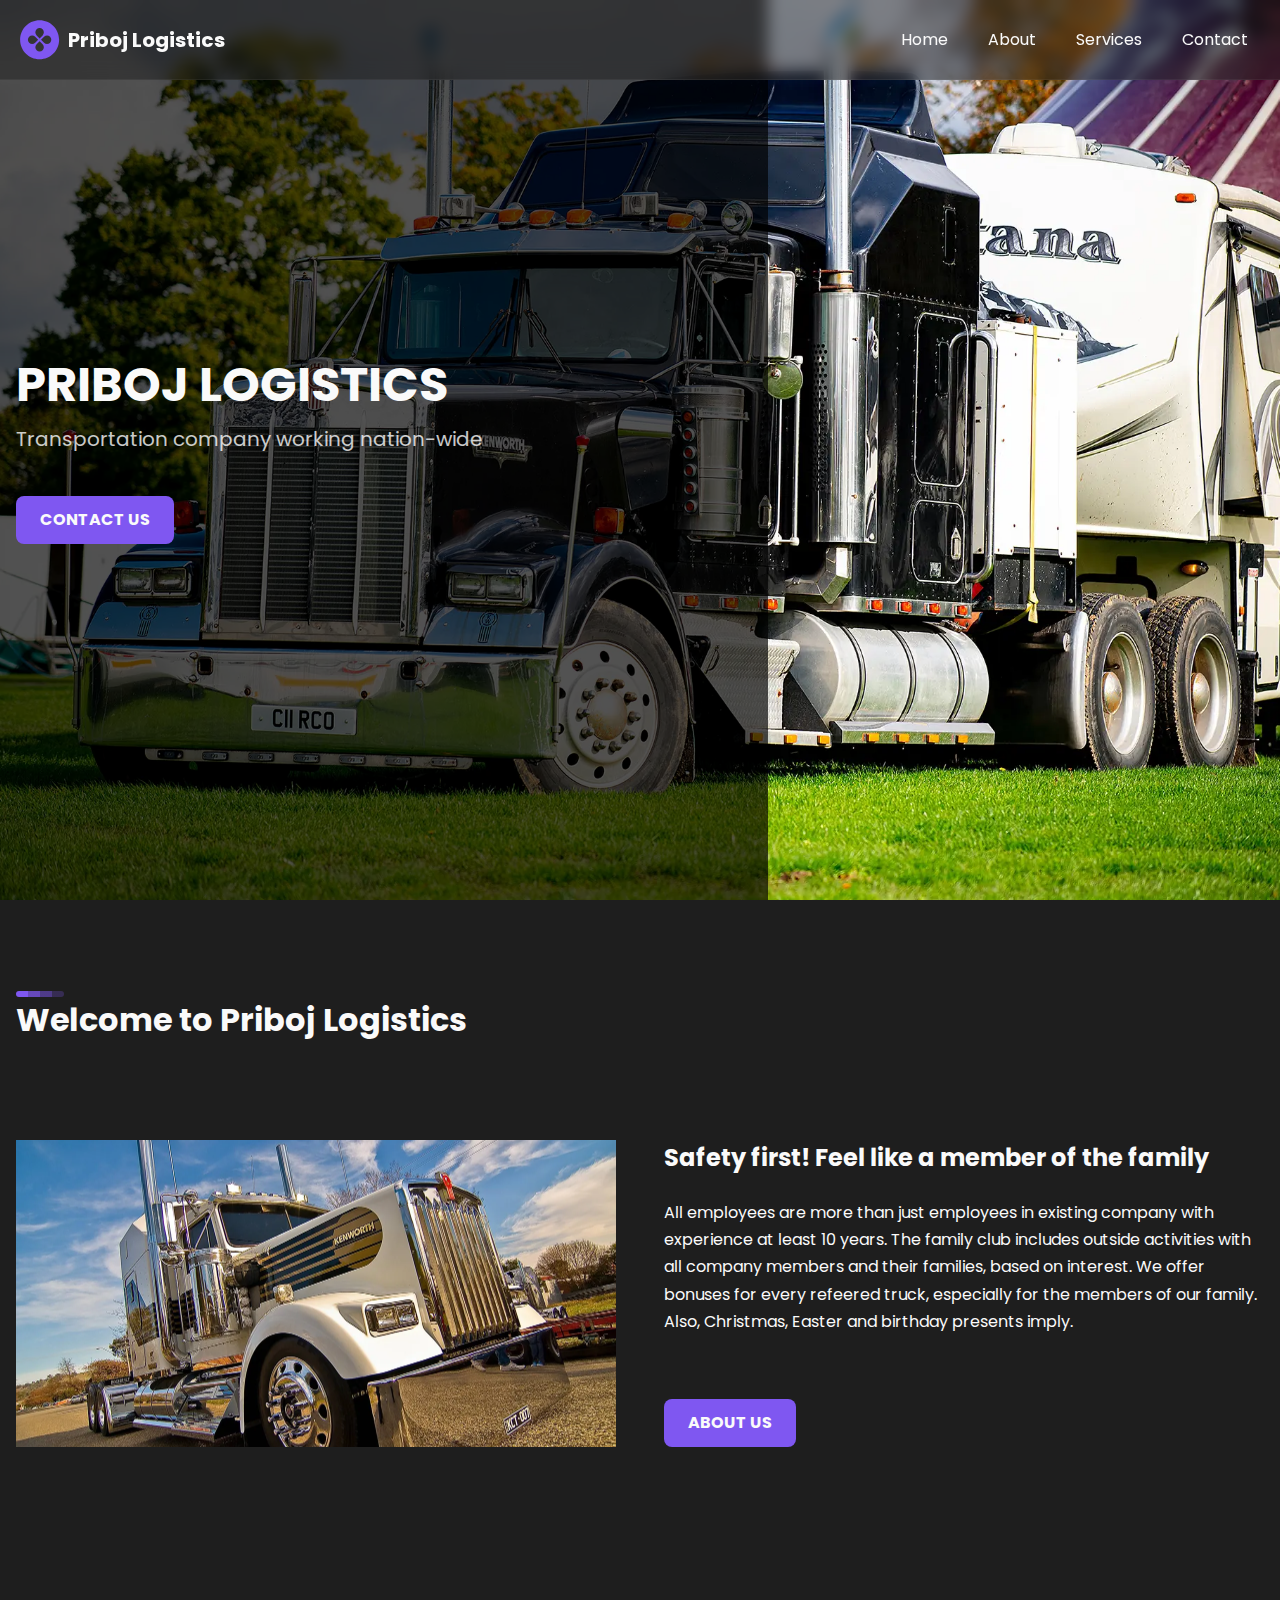
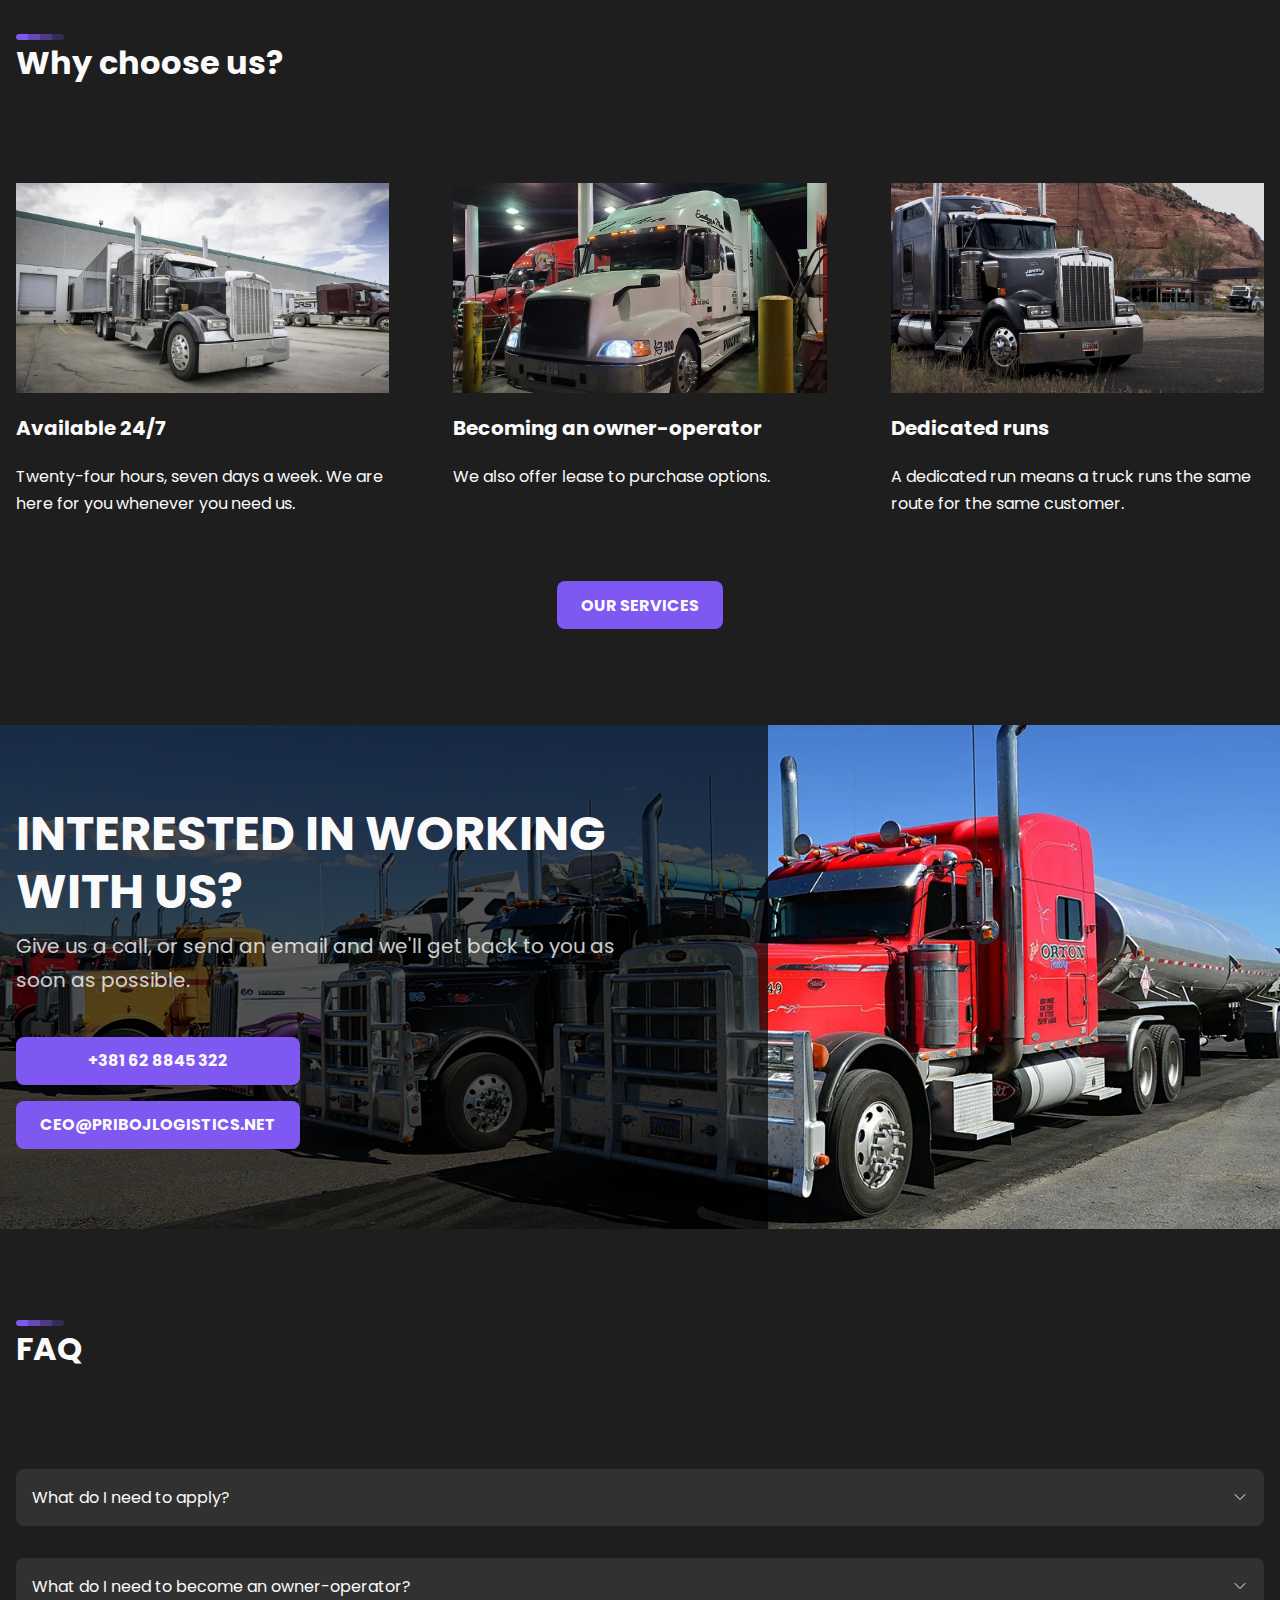
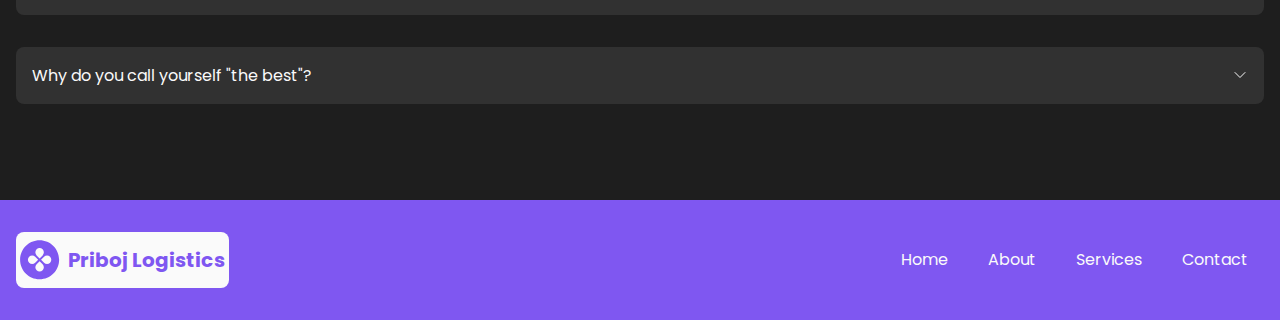
<file: index.html>
<!DOCTYPE html>
<html lang="en">
  <head>
    <meta charset="utf-8" />
    <link rel="icon" type="image/svg+xml" href="/img/favicon.svg" sizes="any" />
    <meta name="viewport" content="width=device-width" />
    <meta name="description" content="Home desc" />
    <title>Priboj Logistics</title>
    <script src="/scripts/global.js" defer></script>
    <script src="/scripts/faq.js" defer></script>
    <link rel="stylesheet" href="/css/global.css" />
    <link rel="stylesheet" href="/css/about.css" />
  </head>
  <body>
    <main>
      <header class="desktop-navbar">
        <div class="desktop-navbar__container">
          <div class="desktop-navbar__logo">
            <a href="/">
              <img src="/img/PribojLogistics.svg" alt="Logo" />
              <span>Priboj Logistics</span>
            </a>
          </div>
          <nav class="desktop-navbar__nav">
            <ul class="desktop-navbar__nav-list">
              <li><a href="/">Home</a></li>
              <li><a href="/about.html">About</a></li>
              <li><a href="/services.html">Services</a></li>
              <li><a href="/contact.html">Contact</a></li>
            </ul>
          </nav>
          <button class="nav-burger" id="nav-burger">
            <div></div>

            <span class="sr-only">Toggle menu</span>
          </button>
          <nav class="mobile-navbar" id="mobile-navbar">
            <ul class="mobile-navbar__nav-list">
              <li><a href="/">Home</a></li>
              <li><a href="/about.html">About</a></li>
              <li><a href="/services.html">Services</a></li>
              <li><a href="/contact.html">Contact</a></li>
            </ul>
          </nav>
        </div>
      </header>

      <section class="hero full-height">
        <div class="hero__text-wrapper">
          <div class="hero__text-content">
            <h1>PRIBOJ LOGISTICS</h1>
            <p style="margin-bottom: 2rem">
              Transportation company working nation-wide
            </p>
            <a href="/contact.html" class="btn btn-primary"> CONTACT US </a>
          </div>
        </div>
        <div class="hero__image">
          <img src="/img/webp/home/homeHero.webp" alt="" />
        </div>
      </section>

      <section class="section">
        <div class="section__container">
          <h1 class="section__heading">Welcome to Priboj Logistics</h1>

          <div class="two-col-container">
            <div
              class="two-col-container__col two-col-container__image-container"
            >
              <img src="/img/webp/home/welcome.webp" alt="White truck" />
            </div>
            <div class="two-col-container__col">
              <h2>Safety first! Feel like a member of the family</h2>
              <p>
                All employees are more than just employees in existing company
                with experience at least 10 years. The family club includes
                outside activities with all company members and their families,
                based on interest. We offer bonuses for every refeered truck,
                especially for the members of our family. Also, Christmas,
                Easter and birthday presents imply.
              </p>

              <div class="two-col-container__col__btn-container">
                <a href="/about.html" class="btn btn-primary"> ABOUT US </a>
              </div>
            </div>
          </div>
        </div>
      </section>

      <section class="section">
        <div class="section__container">
          <h1 class="section__heading">Why choose us?</h1>

          <div class="services-grid">
            <div class="grid-item">
              <div class="grid-item__image-container">
                <img
                  loading="lazy"
                  src="/img/webp/services/10.webp"
                  alt="Available 24/7"
                  class="grid-item__image"
                />
              </div>
              <span class="grid-item__title">Available 24/7</span>
              <p class="grid-item__description">
                Twenty-four hours, seven days a week. We are here for you
                whenever you need us.
              </p>
            </div>

            <div class="grid-item">
              <div class="grid-item__image-container">
                <img
                  loading="lazy"
                  src="/img/webp/services/11.webp"
                  alt="Becoming an owner-operator"
                  class="grid-item__image"
                />
              </div>
              <span class="grid-item__title">Becoming an owner-operator</span>
              <p class="grid-item__description">
                We also offer lease to purchase options.
              </p>
            </div>

            <div class="grid-item">
              <div class="grid-item__image-container">
                <img
                  loading="lazy"
                  src="/img/webp/services/1.webp"
                  alt="Dedicated runs"
                  class="grid-item__image"
                />
              </div>
              <span class="grid-item__title">Dedicated runs</span>
              <p class="grid-item__description">
                A dedicated run means a truck runs the same route for the same
                customer.
              </p>
            </div>
          </div>

          <div class="btn-container">
            <a href="/services.html" class="btn btn-primary"> OUR SERVICES </a>
          </div>
        </div>
      </section>

      <section class="cta-section">
        <div class="cta-section__text-wrapper">
          <div class="cta-section__text-content">
            <h1>INTERESTED IN WORKING WITH US?</h1>
            <p style="margin-bottom: 2rem">
              Give us a call, or send an email and we'll get back to you as soon
              as possible.
            </p>
            <div class="cta-section__btn-container">
              <a href="tel:+381628845322" class="btn btn-primary">
                +381 62 8845 322
              </a>

              <a href="mailto:ceo@pribojlogistics.net" class="btn btn-primary">
                ceo@pribojlogistics.net
              </a>
            </div>
          </div>
        </div>
        <div class="cta-section__image">
          <img loading="lazy" src="/img/webp/home/secondaryHero.webp" />
        </div>
      </section>

      <section class="section">
        <div class="section__container">
          <h1 class="section__heading">FAQ</h1>
          <div class="question-group" data-open="false">
            <button class="question-group__question">
              What do I need to apply?
              <svg
                xmlns="http://www.w3.org/2000/svg"
                fill="none"
                viewBox="0 0 24 24"
                stroke-width="1.5"
                stroke="currentColor"
                height="1em"
                width="1em"
              >
                <path
                  stroke-linecap="round"
                  stroke-linejoin="round"
                  d="M19.5 8.25l-7.5 7.5-7.5-7.5"
                ></path>
              </svg>
            </button>
            <div class="question-group__answer">
              <div>
                <p>
                  DMV driving record no older than 1 day, social number and
                  driver&#39;s licence number.
                </p>
              </div>
            </div>
          </div>
          <div class="question-group" data-open="false">
            <button class="question-group__question">
              What do I need to become an owner-operator?
              <svg
                xmlns="http://www.w3.org/2000/svg"
                fill="none"
                viewBox="0 0 24 24"
                stroke-width="1.5"
                stroke="currentColor"
                height="1em"
                width="1em"
              >
                <path
                  stroke-linecap="round"
                  stroke-linejoin="round"
                  d="M19.5 8.25l-7.5 7.5-7.5-7.5"
                ></path>
              </svg>
            </button>
            <div class="question-group__answer">
              <div>
                <p>No banks, we got our own fleet for finance, just a CDL.</p>
              </div>
            </div>
          </div>
          <div class="question-group" data-open="false">
            <button class="question-group__question">
              Why do you call yourself &quot;the best&quot;?
              <svg
                xmlns="http://www.w3.org/2000/svg"
                fill="none"
                viewBox="0 0 24 24"
                stroke-width="1.5"
                stroke="currentColor"
                height="1em"
                width="1em"
              >
                <path
                  stroke-linecap="round"
                  stroke-linejoin="round"
                  d="M19.5 8.25l-7.5 7.5-7.5-7.5"
                ></path>
              </svg>
            </button>
            <div class="question-group__answer">
              <div>
                <p>
                  We are a small company that treats everybody like family.
                  Truckshows trucks more than welcome. Try to be unusual
                  old-buddy styles. Always be good commercial and the good
                  referee for the company wherever on the road.
                </p>
              </div>
            </div>
          </div>
        </div>
      </section>
      <footer class="footer">
        <div class="footer__container">
          <div class="footer__logo">
            <a href="/">
              <img src="/img/PribojLogistics.svg" alt="Logo" />
              <span>Priboj Logistics</span>
            </a>
          </div>
          <nav class="footer__nav">
            <ul class="footer__nav-list">
              <li><a href="/">Home</a></li>
              <li><a href="/about.html">About</a></li>
              <li><a href="/services.html">Services</a></li>
              <li><a href="/contact.html">Contact</a></li>
            </ul>
          </nav>
        </div>
      </footer>
    </main>
  </body>
</html>
</file>
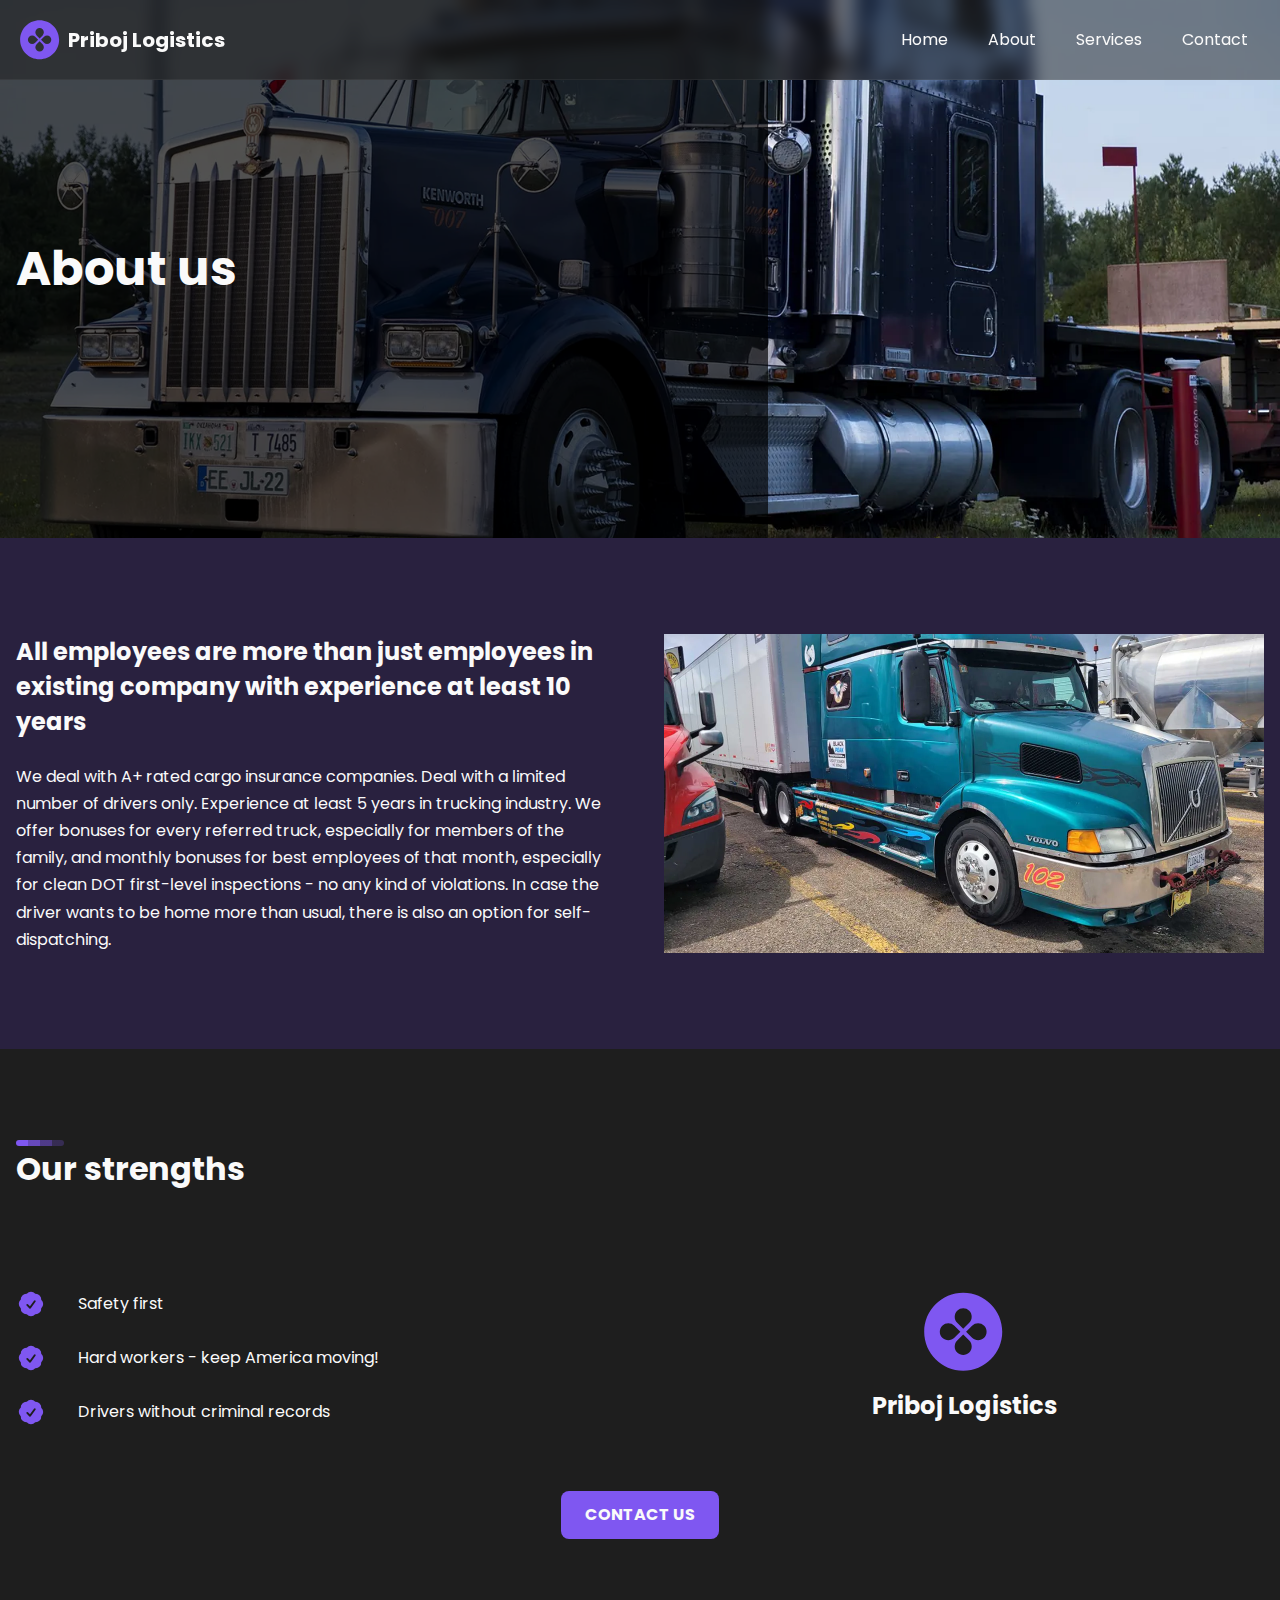
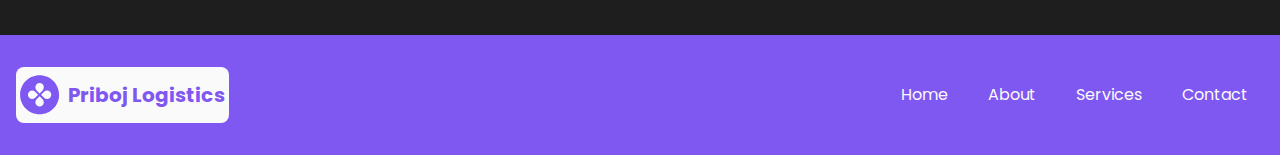
<file: about/index.html>
<!DOCTYPE html>
<html lang="en">
  <head>
    <meta charset="utf-8" />
    <link rel="icon" type="image/svg+xml" href="/img/favicon.svg" sizes="any" />
    <meta name="viewport" content="width=device-width" />
    <meta name="description" content="About us page" />
    <title>Priboj Logistics - About us</title>
    <script src="../scripts/global.js" defer></script>
    <link rel="stylesheet" href="../css/global.css" />
    <link rel="stylesheet" href="../css/about.css" />
  </head>
  <body>
    <main>
      <header class="desktop-navbar">
        <div class="desktop-navbar__container">
          <div class="desktop-navbar__logo">
            <a href="/">
              <img src="/img/PribojLogistics.svg" alt="Logo" />
              <span>Priboj Logistics</span>
            </a>
          </div>
          <nav class="desktop-navbar__nav">
            <ul class="desktop-navbar__nav-list">
              <li><a href="/">Home</a></li>
              <li><a href="/about/">About</a></li>
              <li><a href="/services/">Services</a></li>
              <li><a href="/contact/">Contact</a></li>
            </ul>
          </nav>
          <button class="nav-burger" id="nav-burger">
            <div></div>

            <span class="sr-only">Toggle menu</span>
          </button>
          <nav class="mobile-navbar" id="mobile-navbar">
            <ul class="mobile-navbar__nav-list">
              <li><a href="/">Home</a></li>
              <li><a href="/about/">About</a></li>
              <li><a href="/services/">Services</a></li>
              <li><a href="/contact/">Contact</a></li>
            </ul>
          </nav>
        </div>
      </header>

      <section class="hero">
        <div class="hero__text-wrapper">
          <div class="hero__text-content">
            <h1>About us</h1>
          </div>
        </div>
        <div class="hero__image">
          <img src="/img/webp/about/aboutHero.webp" alt="" />
        </div>
      </section>

      <div class="bg-accent-dark">
        <section class="section">
          <div class="section__container">
            <div class="two-col-container reverse">
              <div
                class="two-col-container__col two-col-container__image-container"
              >
                <img
                  loading="lazy"
                  src="/img/webp/about/aboutSubHero.webp"
                  alt="Turquoise truck"
                />
              </div>
              <div class="two-col-container__col">
                <h2>
                  All employees are more than just employees in existing company
                  with experience at least 10 years
                </h2>
                <p>
                  We deal with A+ rated cargo insurance companies. Deal with a
                  limited number of drivers only. Experience at least 5 years in
                  trucking industry. We offer bonuses for every referred truck,
                  especially for members of the family, and monthly bonuses for
                  best employees of that month, especially for clean DOT
                  first-level inspections - no any kind of violations. In case
                  the driver wants to be home more than usual, there is also an
                  option for self-dispatching.
                </p>
              </div>
            </div>
          </div>
        </section>
      </div>
      <section class="section">
        <div class="section__container">
          <h1 class="section__heading">Our strengths</h1>

          <div class="two-col-container">
            <div class="two-col-container__col">
              <div class="strength">
                <svg
                  xmlns="http://www.w3.org/2000/svg"
                  viewBox="0 0 24 24"
                  fill="currentColor"
                  height="1.5em"
                  width="1.5em"
                >
                  <path
                    fill-rule="evenodd"
                    d="M8.603 3.799A4.49 4.49 0 0112 2.25c1.357 0 2.573.6 3.397 1.549a4.49 4.49 0 013.498 1.307 4.491 4.491 0 011.307 3.497A4.49 4.49 0 0121.75 12a4.49 4.49 0 01-1.549 3.397 4.491 4.491 0 01-1.307 3.497 4.491 4.491 0 01-3.497 1.307A4.49 4.49 0 0112 21.75a4.49 4.49 0 01-3.397-1.549 4.49 4.49 0 01-3.498-1.306 4.491 4.491 0 01-1.307-3.498A4.49 4.49 0 012.25 12c0-1.357.6-2.573 1.549-3.397a4.49 4.49 0 011.307-3.497 4.49 4.49 0 013.497-1.307zm7.007 6.387a.75.75 0 10-1.22-.872l-3.236 4.53L9.53 12.22a.75.75 0 00-1.06 1.06l2.25 2.25a.75.75 0 001.14-.094l3.75-5.25z"
                    clip-rule="evenodd"
                  ></path>
                </svg>
                <span class="strength__text">Safety first</span>
              </div>
              <div class="strength">
                <svg
                  xmlns="http://www.w3.org/2000/svg"
                  viewBox="0 0 24 24"
                  fill="currentColor"
                  height="1.5em"
                  width="1.5em"
                >
                  <path
                    fill-rule="evenodd"
                    d="M8.603 3.799A4.49 4.49 0 0112 2.25c1.357 0 2.573.6 3.397 1.549a4.49 4.49 0 013.498 1.307 4.491 4.491 0 011.307 3.497A4.49 4.49 0 0121.75 12a4.49 4.49 0 01-1.549 3.397 4.491 4.491 0 01-1.307 3.497 4.491 4.491 0 01-3.497 1.307A4.49 4.49 0 0112 21.75a4.49 4.49 0 01-3.397-1.549 4.49 4.49 0 01-3.498-1.306 4.491 4.491 0 01-1.307-3.498A4.49 4.49 0 012.25 12c0-1.357.6-2.573 1.549-3.397a4.49 4.49 0 011.307-3.497 4.49 4.49 0 013.497-1.307zm7.007 6.387a.75.75 0 10-1.22-.872l-3.236 4.53L9.53 12.22a.75.75 0 00-1.06 1.06l2.25 2.25a.75.75 0 001.14-.094l3.75-5.25z"
                    clip-rule="evenodd"
                  ></path>
                </svg>
                <span class="strength__text"
                  >Hard workers - keep America moving!</span
                >
              </div>
              <div class="strength">
                <svg
                  xmlns="http://www.w3.org/2000/svg"
                  viewBox="0 0 24 24"
                  fill="currentColor"
                  height="1.5em"
                  width="1.5em"
                >
                  <path
                    fill-rule="evenodd"
                    d="M8.603 3.799A4.49 4.49 0 0112 2.25c1.357 0 2.573.6 3.397 1.549a4.49 4.49 0 013.498 1.307 4.491 4.491 0 011.307 3.497A4.49 4.49 0 0121.75 12a4.49 4.49 0 01-1.549 3.397 4.491 4.491 0 01-1.307 3.497 4.491 4.491 0 01-3.497 1.307A4.49 4.49 0 0112 21.75a4.49 4.49 0 01-3.397-1.549 4.49 4.49 0 01-3.498-1.306 4.491 4.491 0 01-1.307-3.498A4.49 4.49 0 012.25 12c0-1.357.6-2.573 1.549-3.397a4.49 4.49 0 011.307-3.497 4.49 4.49 0 013.497-1.307zm7.007 6.387a.75.75 0 10-1.22-.872l-3.236 4.53L9.53 12.22a.75.75 0 00-1.06 1.06l2.25 2.25a.75.75 0 001.14-.094l3.75-5.25z"
                    clip-rule="evenodd"
                  ></path>
                </svg>
                <span class="strength__text"
                  >Drivers without criminal records</span
                >
              </div>
            </div>
            <div class="two-col-container__col grid-center">
              <div class="two-col-container__logo">
                <img loading="lazy" src="/img/PribojLogistics.svg" alt="Logo" />
                <span>Priboj Logistics</span>
              </div>
            </div>
          </div>
          <div class="btn-container">
            <a href="/contact" class="btn btn-primary"> Contact us </a>
          </div>
        </div>
      </section>

      <footer class="footer">
        <div class="footer__container">
          <div class="footer__logo">
            <a href="/">
              <img src="/img/PribojLogistics.svg" alt="Logo" />
              <span>Priboj Logistics</span>
            </a>
          </div>
          <nav class="footer__nav">
            <ul class="footer__nav-list">
              <li><a href="/">Home</a></li>
              <li><a href="/about/">About</a></li>
              <li><a href="/services/">Services</a></li>
              <li><a href="/contact/">Contact</a></li>
            </ul>
          </nav>
        </div>
      </footer>
    </main>
  </body>
</html>
</file>
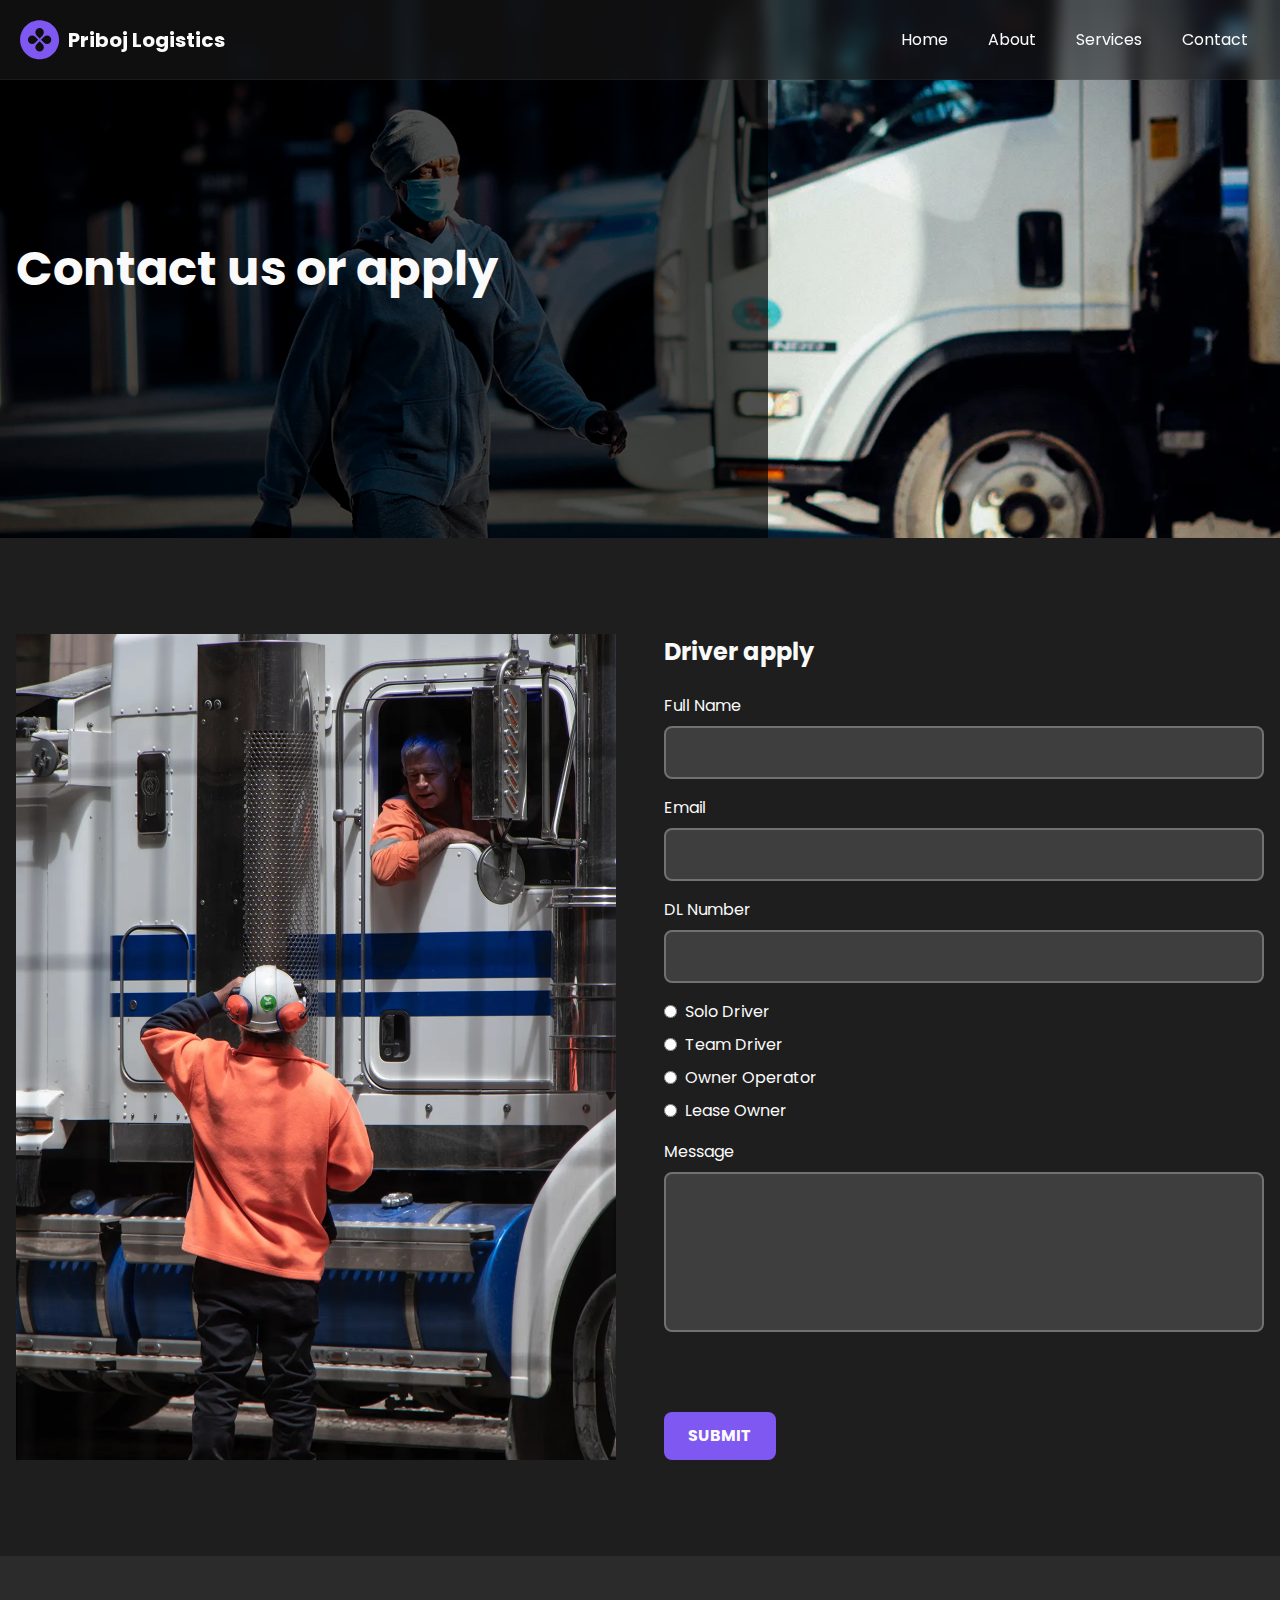
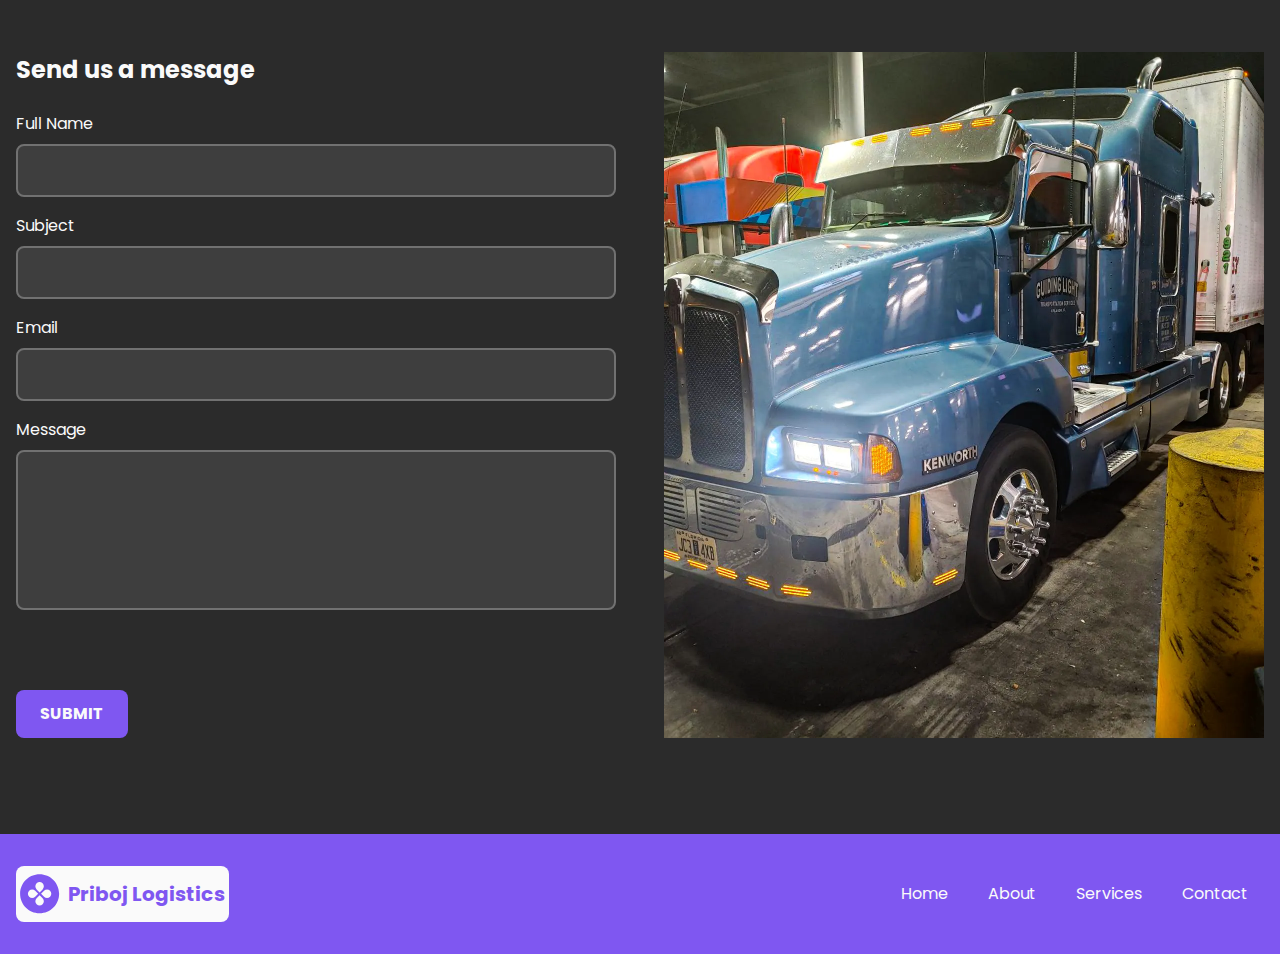
<file: contact/index.html>
<!DOCTYPE html>
<html lang="en">
  <head>
    <meta charset="utf-8" />
    <link rel="icon" type="image/svg+xml" href="/img/favicon.svg" sizes="any" />
    <meta name="viewport" content="width=device-width" />
    <meta name="description" content="Contact us" />
    <title>Priboj Logistics - Contact</title>
    <script src="../scripts/global.js" defer></script>
    <script src="../scripts/contact.js" defer></script>
    <link rel="stylesheet" href="../css/global.css" />
    <link rel="stylesheet" href="../css/contact.css" />
  </head>
  <body>
    <main>
      <header class="desktop-navbar">
        <div class="desktop-navbar__container">
          <div class="desktop-navbar__logo">
            <a href="/">
              <img src="/img/PribojLogistics.svg" alt="Logo" />
              <span>Priboj Logistics</span>
            </a>
          </div>
          <nav class="desktop-navbar__nav">
            <ul class="desktop-navbar__nav-list">
              <li><a href="/">Home</a></li>
              <li><a href="/about/">About</a></li>
              <li><a href="/services/">Services</a></li>
              <li><a href="/contact/">Contact</a></li>
            </ul>
          </nav>
          <button class="nav-burger" id="nav-burger">
            <div></div>

            <span class="sr-only">Toggle menu</span>
          </button>
          <nav class="mobile-navbar" id="mobile-navbar">
            <ul class="mobile-navbar__nav-list">
              <li><a href="/">Home</a></li>
              <li><a href="/about/">About</a></li>
              <li><a href="/services/">Services</a></li>
              <li><a href="/contact/">Contact</a></li>
            </ul>
          </nav>
        </div>
      </header>

      <section class="hero">
        <div class="hero__text-wrapper">
          <div class="hero__text-content">
            <h1>Contact us or apply</h1>
          </div>
        </div>
        <div class="hero__image">
          <img src="/img/webp/contact/contactHero.webp" alt="" />
        </div>
      </section>

      <div class="">
        <section class="section">
          <div class="section__container">
            <div class="two-col-container">
              <div
                class="two-col-container__col two-col-container__image-container"
              >
                <img
                  loading="lazy"
                  src="/img/webp/contact/contact1.webp"
                  alt="Worker in front of a truck"
                />
              </div>
              <div class="two-col-container__col">
                <h2>Driver apply</h2>
                <form class="form" id="driverApply">
                  <label class="input-group">
                    <span class="input-group__label">Full Name</span>
                    <input type="text" name="fullName" />
                  </label>
                  <label class="input-group">
                    <span class="input-group__label">Email</span>
                    <input type="email" name="email" />
                  </label>
                  <label class="input-group">
                    <span class="input-group__label">DL Number</span>
                    <input type="number" name="dlNumber" />
                  </label>
                  <div class="radio-group-container">
                    <label class="input-group input-group--radio">
                      <input type="radio" name="driver" value="solo" />
                      <span class="input-group__label">Solo Driver</span>
                    </label>
                    <label class="input-group input-group--radio">
                      <input type="radio" name="driver" value="team-driver" />
                      <span class="input-group__label">Team Driver</span>
                    </label>
                    <label class="input-group input-group--radio">
                      <input
                        type="radio"
                        name="driver"
                        value="owner-operator"
                      />
                      <span class="input-group__label">Owner Operator</span>
                    </label>
                    <label class="input-group input-group--radio">
                      <input type="radio" name="driver" value="lease-owner" />
                      <span class="input-group__label">Lease Owner</span>
                    </label>
                  </div>
                  <label class="input-group">
                    <span class="input-group__label">Message</span>
                    <textarea name="message"></textarea>
                  </label>

                  <div class="two-col-container__col__btn-container">
                    <button class="btn btn-primary" type="submit">
                      Submit
                    </button>
                  </div>
                </form>
              </div>
            </div>
          </div>
        </section>

        <div class="bg-lighter">
          <section class="section">
            <div class="section__container">
              <div class="two-col-container reverse">
                <div
                  class="two-col-container__col two-col-container__image-container"
                >
                  <img
                    loading="lazy"
                    src="/img/webp/contact/contact2.webp"
                    alt="Blue truck"
                  />
                </div>
                <div class="two-col-container__col">
                  <h2>Send us a message</h2>
                  <form class="form" id="driverApply">
                    <label class="input-group">
                      <span class="input-group__label">Full Name</span>
                      <input type="text" name="fullName" />
                    </label>
                    <label class="input-group">
                      <span class="input-group__label">Subject</span>
                      <input type="text" name="subject" />
                    </label>
                    <label class="input-group">
                      <span class="input-group__label">Email</span>
                      <input type="email" name="email" />
                    </label>

                    <label class="input-group">
                      <span class="input-group__label">Message</span>
                      <textarea name="message"></textarea>
                    </label>

                    <div class="two-col-container__col__btn-container">
                      <button class="btn btn-primary" type="submit">
                        Submit
                      </button>
                    </div>
                  </form>
                </div>
              </div>
            </div>
          </section>
        </div>
      </div>
      <footer class="footer">
        <div class="footer__container">
          <div class="footer__logo">
            <a href="/">
              <img src="/img/PribojLogistics.svg" alt="Logo" />
              <span>Priboj Logistics</span>
            </a>
          </div>
          <nav class="footer__nav">
            <ul class="footer__nav-list">
              <li><a href="/">Home</a></li>
              <li><a href="/about/">About</a></li>
              <li><a href="/services/">Services</a></li>
              <li><a href="/contact/">Contact</a></li>
            </ul>
          </nav>
        </div>
      </footer>
    </main>
  </body>
</html>
</file>
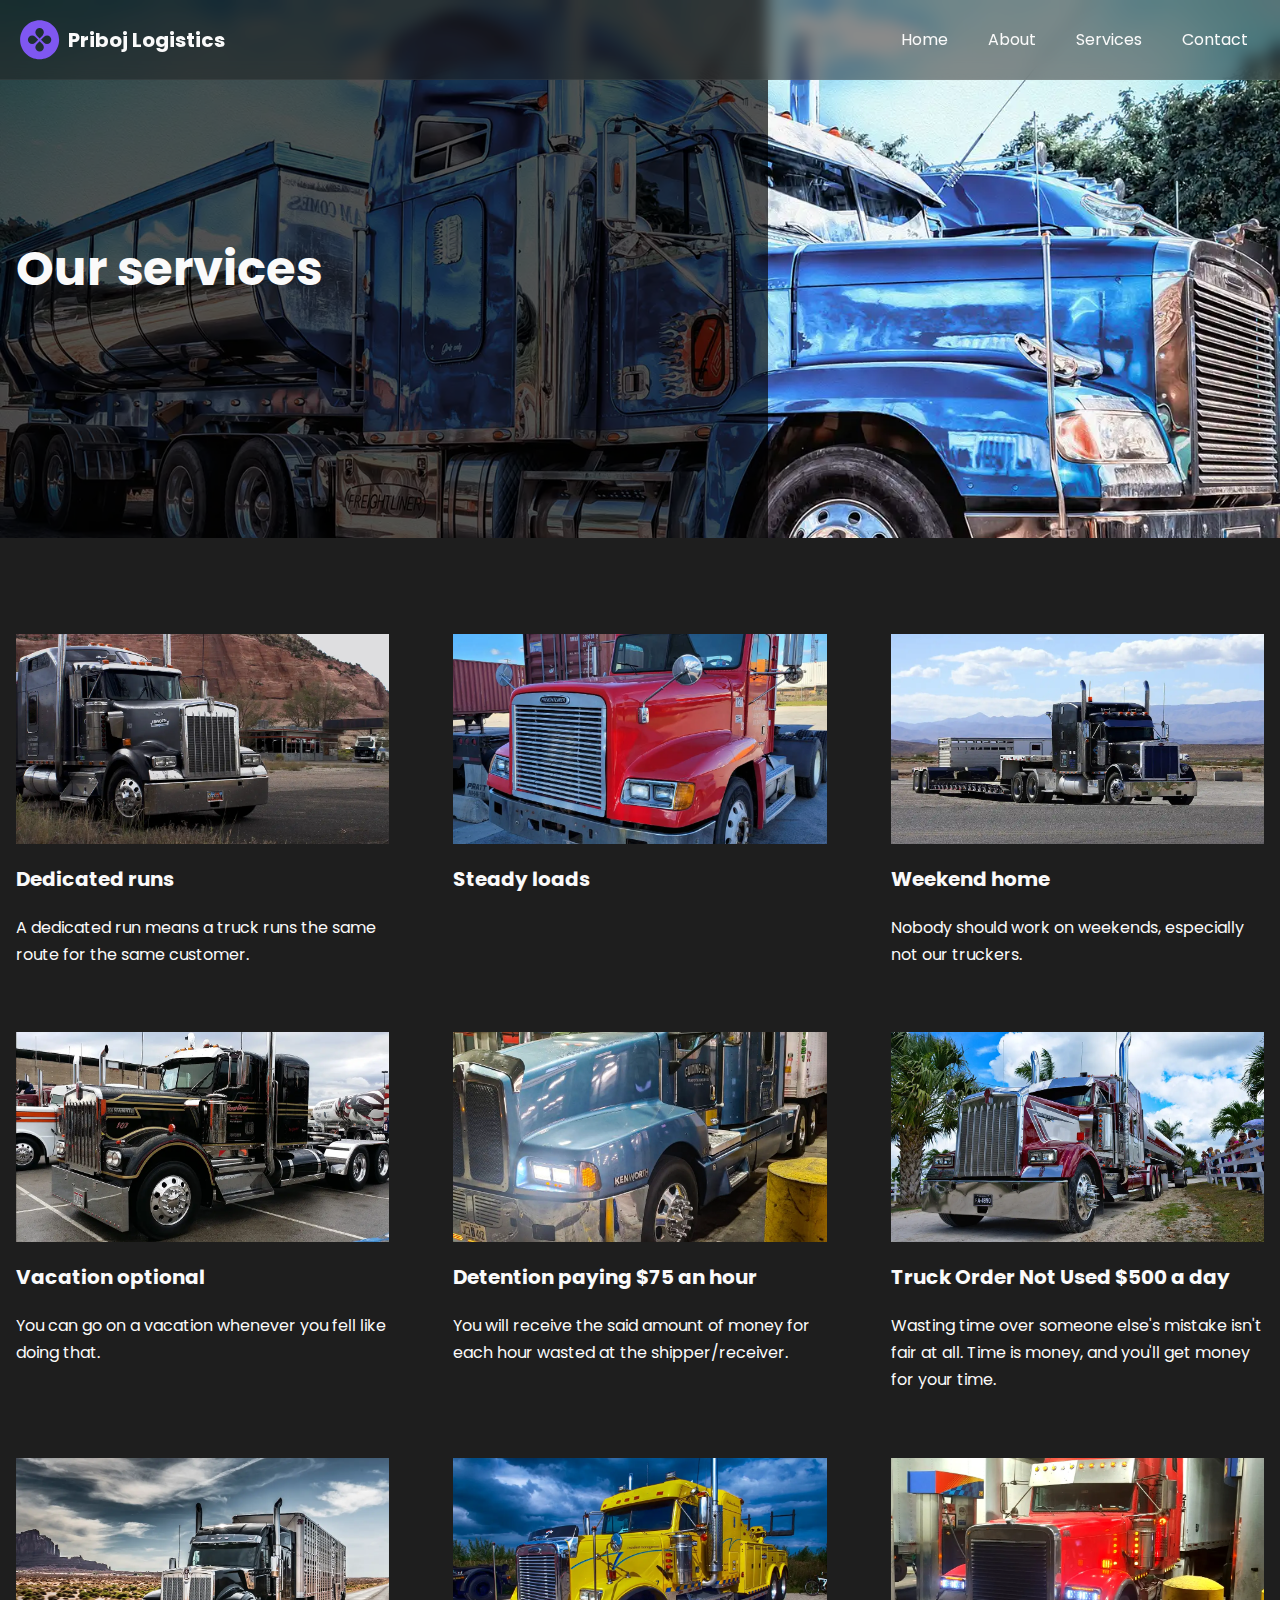
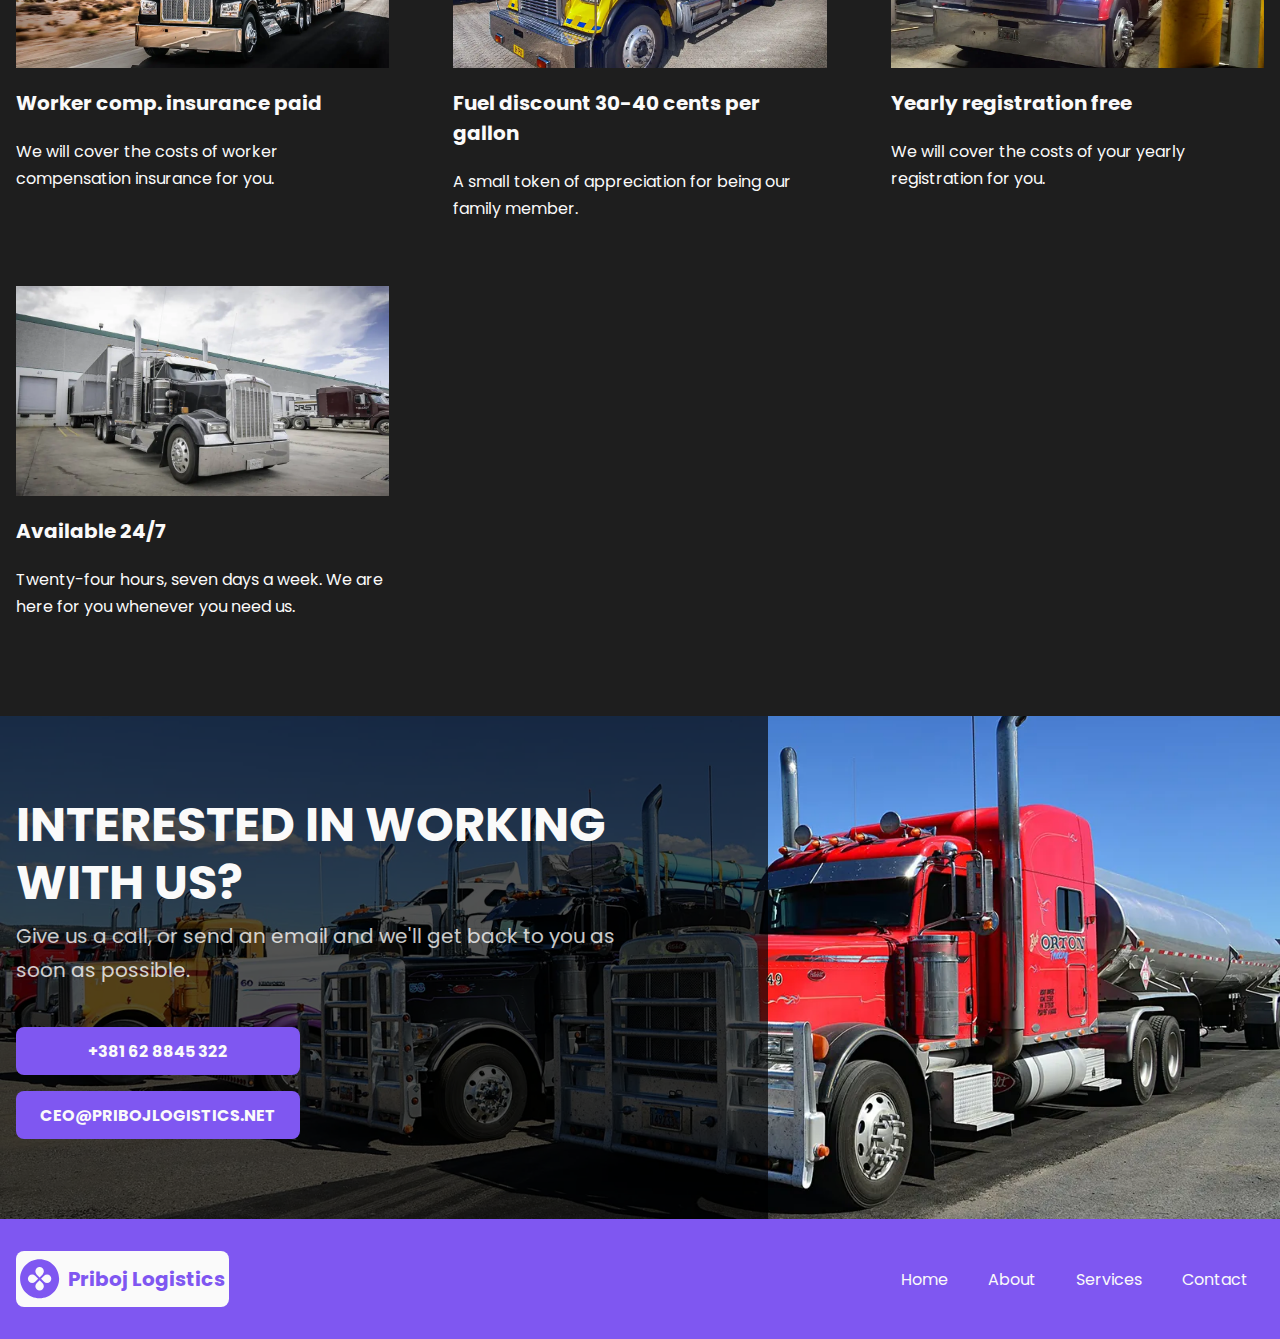
<file: services/index.html>
<!DOCTYPE html>
<html lang="en">
  <head>
    <meta charset="utf-8" />
    <link rel="icon" type="image/svg+xml" href="/img/favicon.svg" sizes="any" />
    <meta name="viewport" content="width=device-width" />
    <meta name="description" content="Services we provide to our customers" />
    <title>Priboj Logistics - Services</title>
    <script src="../scripts/global.js" defer></script>
    <link rel="stylesheet" href="../css/global.css" />
  </head>
  <body>
    <main>
      <header class="desktop-navbar">
        <div class="desktop-navbar__container">
          <div class="desktop-navbar__logo">
            <a href="/">
              <img src="/img/PribojLogistics.svg" alt="Logo" />
              <span>Priboj Logistics</span>
            </a>
          </div>
          <nav class="desktop-navbar__nav">
            <ul class="desktop-navbar__nav-list">
              <li><a href="/">Home</a></li>
              <li><a href="/about/">About</a></li>
              <li><a href="/services/">Services</a></li>
              <li><a href="/contact/">Contact</a></li>
            </ul>
          </nav>
          <button class="nav-burger" id="nav-burger">
            <div></div>

            <span class="sr-only">Toggle menu</span>
          </button>
          <nav class="mobile-navbar" id="mobile-navbar">
            <ul class="mobile-navbar__nav-list">
              <li><a href="/">Home</a></li>
              <li><a href="/about/">About</a></li>
              <li><a href="/services/">Services</a></li>
              <li><a href="/contact/">Contact</a></li>
            </ul>
          </nav>
        </div>
      </header>

      <section class="hero">
        <div class="hero__text-wrapper">
          <div class="hero__text-content">
            <h1>Our services</h1>
          </div>
        </div>
        <div class="hero__image">
          <img src="/img/webp/services/servicesHero.webp" alt="" />
        </div>
      </section>

      <section class="section">
        <div class="section__container">
          <div class="services-grid">
            <div class="grid-item">
              <div class="grid-item__image-container">
                <img
                  loading="lazy"
                  src="/img/webp/services/1.webp"
                  alt="Dedicated runs"
                  class="grid-item__image"
                />
              </div>
              <span class="grid-item__title">Dedicated runs</span>
              <p class="grid-item__description">
                A dedicated run means a truck runs the same route for the same
                customer.
              </p>
            </div>

            <div class="grid-item">
              <div class="grid-item__image-container">
                <img
                  loading="lazy"
                  src="/img/webp/services/2.webp"
                  alt="Steady loads"
                  class="grid-item__image"
                />
              </div>
              <span class="grid-item__title">Steady loads</span>
              <p class="grid-item__description"></p>
            </div>

            <div class="grid-item">
              <div class="grid-item__image-container">
                <img
                  loading="lazy"
                  src="/img/webp/services/3.webp"
                  alt="Weekend home"
                  class="grid-item__image"
                />
              </div>
              <span class="grid-item__title">Weekend home</span>
              <p class="grid-item__description">
                Nobody should work on weekends, especially not our truckers.
              </p>
            </div>

            <div class="grid-item">
              <div class="grid-item__image-container">
                <img
                  loading="lazy"
                  src="/img/webp/services/4.webp"
                  alt="Vacation optional"
                  class="grid-item__image"
                />
              </div>
              <span class="grid-item__title">Vacation optional</span>
              <p class="grid-item__description">
                You can go on a vacation whenever you fell like doing that.
              </p>
            </div>

            <div class="grid-item">
              <div class="grid-item__image-container">
                <img
                  loading="lazy"
                  src="/img/webp/services/5.webp"
                  alt="Detention paying $75 an hour"
                  class="grid-item__image"
                />
              </div>
              <span class="grid-item__title">Detention paying $75 an hour</span>
              <p class="grid-item__description">
                You will receive the said amount of money for each hour wasted
                at the shipper/receiver.
              </p>
            </div>

            <div class="grid-item">
              <div class="grid-item__image-container">
                <img
                  loading="lazy"
                  src="/img/webp/services/6.webp"
                  alt="Truck Order Not Used $500 a day"
                  class="grid-item__image"
                />
              </div>
              <span class="grid-item__title"
                >Truck Order Not Used $500 a day</span
              >
              <p class="grid-item__description">
                Wasting time over someone else&#39;s mistake isn&#39;t fair at
                all. Time is money, and you&#39;ll get money for your time.
              </p>
            </div>

            <div class="grid-item">
              <div class="grid-item__image-container">
                <img
                  loading="lazy"
                  src="/img/webp/services/7.webp"
                  alt="Worker comp. insurance paid"
                  class="grid-item__image"
                />
              </div>
              <span class="grid-item__title">Worker comp. insurance paid</span>
              <p class="grid-item__description">
                We will cover the costs of worker compensation insurance for
                you.
              </p>
            </div>

            <div class="grid-item">
              <div class="grid-item__image-container">
                <img
                  loading="lazy"
                  src="/img/webp/services/8.webp"
                  alt="Fuel discount 30-40 cents per gallon"
                  class="grid-item__image"
                />
              </div>
              <span class="grid-item__title"
                >Fuel discount 30-40 cents per gallon</span
              >
              <p class="grid-item__description">
                A small token of appreciation for being our family member.
              </p>
            </div>

            <div class="grid-item">
              <div class="grid-item__image-container">
                <img
                  loading="lazy"
                  src="/img/webp/services/9.webp"
                  alt="Yearly registration free"
                  class="grid-item__image"
                />
              </div>
              <span class="grid-item__title">Yearly registration free</span>
              <p class="grid-item__description">
                We will cover the costs of your yearly registration for you.
              </p>
            </div>

            <div class="grid-item">
              <div class="grid-item__image-container">
                <img
                  loading="lazy"
                  src="/img/webp/services/10.webp"
                  alt="Available 24/7"
                  class="grid-item__image"
                />
              </div>
              <span class="grid-item__title">Available 24/7</span>
              <p class="grid-item__description">
                Twenty-four hours, seven days a week. We are here for you
                whenever you need us.
              </p>
            </div>
          </div>
        </div>
      </section>

      <section class="cta-section">
        <div class="cta-section__text-wrapper">
          <div class="cta-section__text-content">
            <h1>INTERESTED IN WORKING WITH US?</h1>
            <p style="margin-bottom: 2rem">
              Give us a call, or send an email and we'll get back to you as soon
              as possible.
            </p>
            <div class="cta-section__btn-container">
              <a href="tel:+381628845322" class="btn btn-primary">
                +381 62 8845 322
              </a>

              <a href="mailto:ceo@pribojlogistics.net" class="btn btn-primary">
                ceo@pribojlogistics.net
              </a>
            </div>
          </div>
        </div>
        <div class="cta-section__image">
          <img loading="lazy" src="/img/webp/home/secondaryHero.webp" />
        </div>
      </section>

      <footer class="footer">
        <div class="footer__container">
          <div class="footer__logo">
            <a href="/">
              <img src="/img/PribojLogistics.svg" alt="Logo" />
              <span>Priboj Logistics</span>
            </a>
          </div>
          <nav class="footer__nav">
            <ul class="footer__nav-list">
              <li><a href="/">Home</a></li>
              <li><a href="/about/">About</a></li>
              <li><a href="/services/">Services</a></li>
              <li><a href="/contact/">Contact</a></li>
            </ul>
          </nav>
        </div>
      </footer>
    </main>
  </body>
</html>
</file>
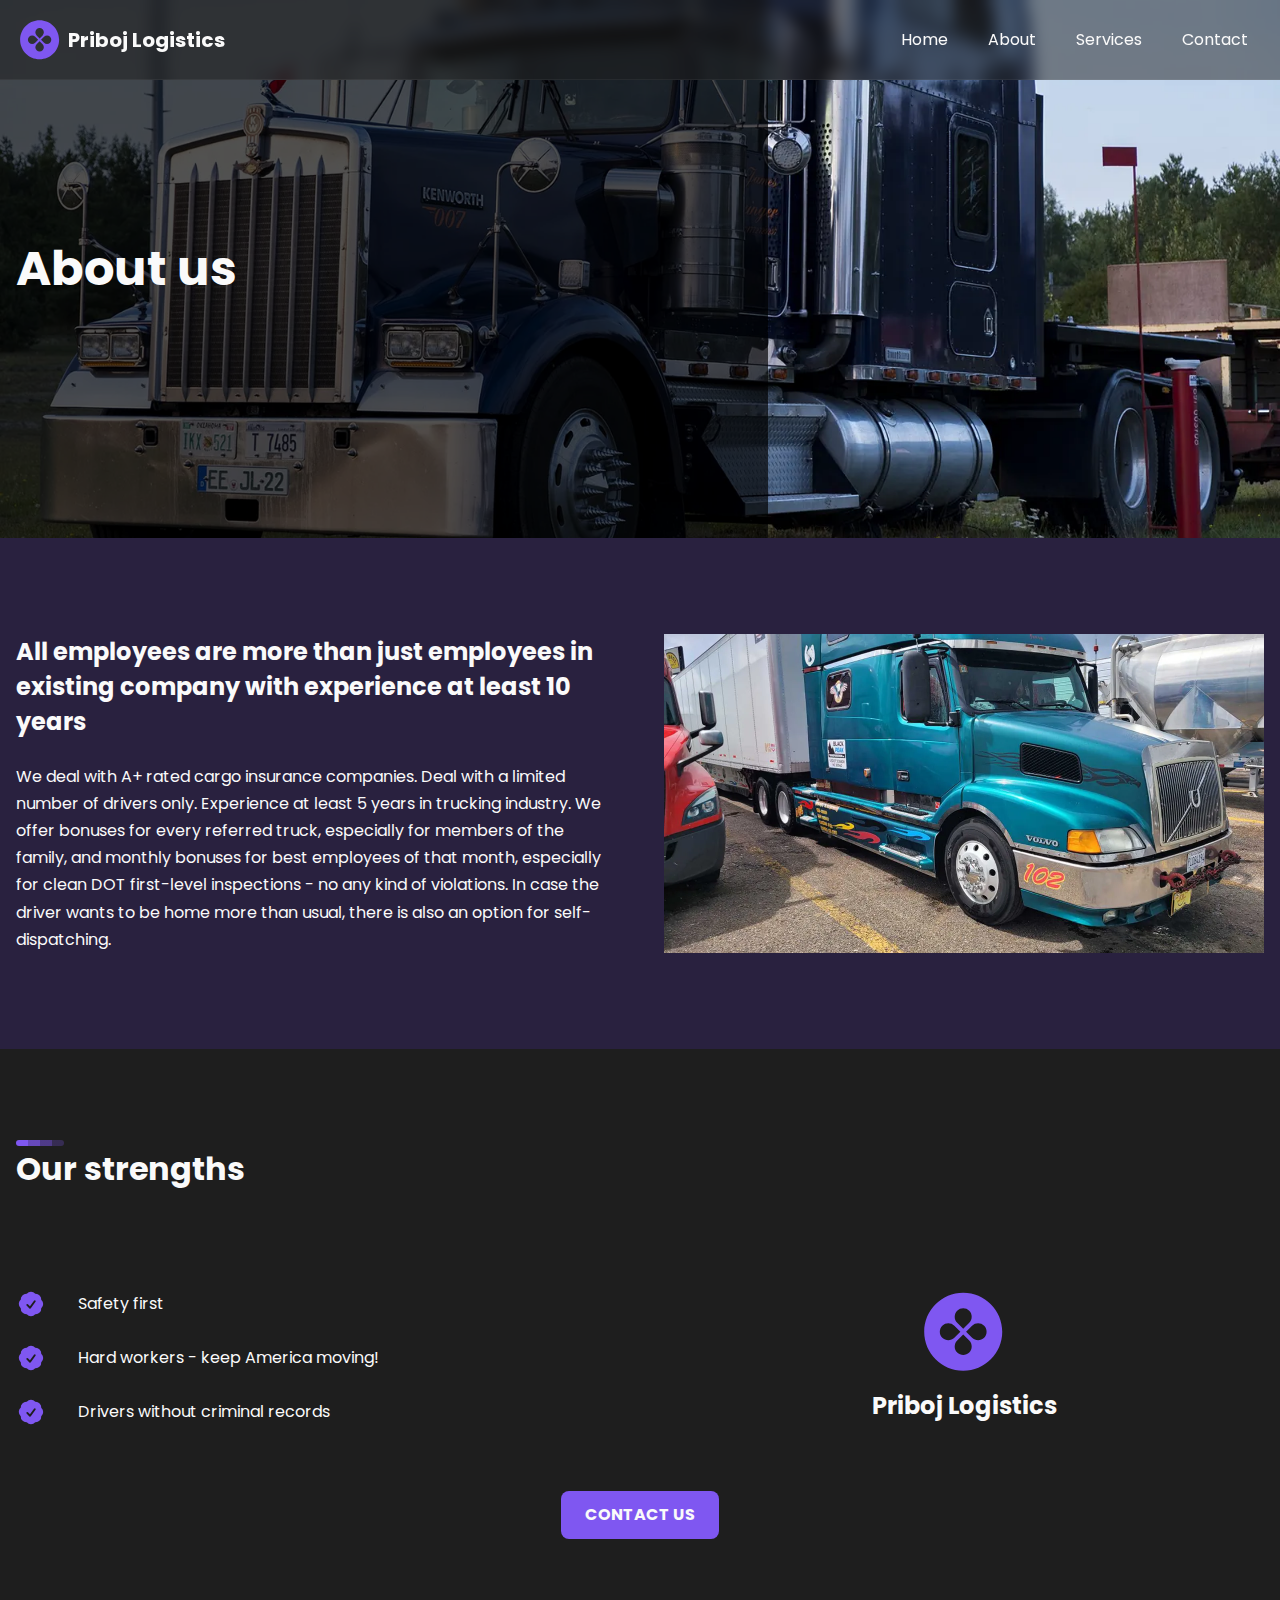
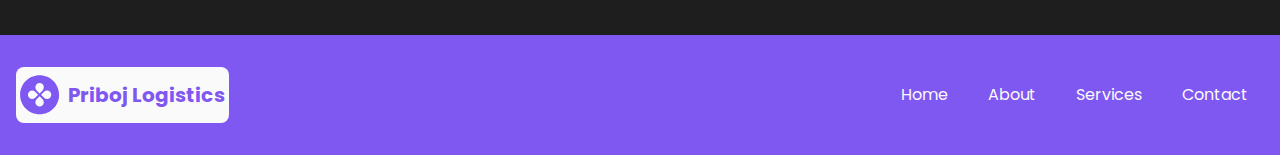
<file: about.html>
<!DOCTYPE html>
<html lang="en">
  <head>
    <meta charset="utf-8" />
    <link rel="icon" type="image/svg+xml" href="/img/favicon.svg" sizes="any" />
    <meta name="viewport" content="width=device-width" />
    <meta name="description" content="About us page" />
    <title>Priboj Logistics - About us</title>
    <script src="/scripts/global.js" defer></script>
    <link rel="stylesheet" href="/css/global.css" />
    <link rel="stylesheet" href="/css/about.css" />
  </head>
  <body>
    <main>
      <header class="desktop-navbar">
        <div class="desktop-navbar__container">
          <div class="desktop-navbar__logo">
            <a href="/">
              <img src="/img/PribojLogistics.svg" alt="Logo" />
              <span>Priboj Logistics</span>
            </a>
          </div>
          <nav class="desktop-navbar__nav">
            <ul class="desktop-navbar__nav-list">
              <li><a href="/">Home</a></li>
              <li><a href="/about.html">About</a></li>
              <li><a href="/services.html">Services</a></li>
              <li><a href="/contact.html">Contact</a></li>
            </ul>
          </nav>
          <button class="nav-burger" id="nav-burger">
            <div></div>

            <span class="sr-only">Toggle menu</span>
          </button>
          <nav class="mobile-navbar" id="mobile-navbar">
            <ul class="mobile-navbar__nav-list">
              <li><a href="/">Home</a></li>
              <li><a href="/about.html">About</a></li>
              <li><a href="/services.html">Services</a></li>
              <li><a href="/contact.html">Contact</a></li>
            </ul>
          </nav>
        </div>
      </header>

      <section class="hero">
        <div class="hero__text-wrapper">
          <div class="hero__text-content">
            <h1>About us</h1>
          </div>
        </div>
        <div class="hero__image">
          <img src="/img/webp/about/aboutHero.webp" alt="" />
        </div>
      </section>

      <div class="bg-accent-dark">
        <section class="section">
          <div class="section__container">
            <div class="two-col-container reverse">
              <div
                class="two-col-container__col two-col-container__image-container"
              >
                <img
                  loading="lazy"
                  src="/img/webp/about/aboutSubHero.webp"
                  alt="Turquoise truck"
                />
              </div>
              <div class="two-col-container__col">
                <h2>
                  All employees are more than just employees in existing company
                  with experience at least 10 years
                </h2>
                <p>
                  We deal with A+ rated cargo insurance companies. Deal with a
                  limited number of drivers only. Experience at least 5 years in
                  trucking industry. We offer bonuses for every referred truck,
                  especially for members of the family, and monthly bonuses for
                  best employees of that month, especially for clean DOT
                  first-level inspections - no any kind of violations. In case
                  the driver wants to be home more than usual, there is also an
                  option for self-dispatching.
                </p>
              </div>
            </div>
          </div>
        </section>
      </div>
      <section class="section">
        <div class="section__container">
          <h1 class="section__heading">Our strengths</h1>

          <div class="two-col-container">
            <div class="two-col-container__col">
              <div class="strength">
                <svg
                  xmlns="http://www.w3.org/2000/svg"
                  viewBox="0 0 24 24"
                  fill="currentColor"
                  height="1.5em"
                  width="1.5em"
                >
                  <path
                    fill-rule="evenodd"
                    d="M8.603 3.799A4.49 4.49 0 0112 2.25c1.357 0 2.573.6 3.397 1.549a4.49 4.49 0 013.498 1.307 4.491 4.491 0 011.307 3.497A4.49 4.49 0 0121.75 12a4.49 4.49 0 01-1.549 3.397 4.491 4.491 0 01-1.307 3.497 4.491 4.491 0 01-3.497 1.307A4.49 4.49 0 0112 21.75a4.49 4.49 0 01-3.397-1.549 4.49 4.49 0 01-3.498-1.306 4.491 4.491 0 01-1.307-3.498A4.49 4.49 0 012.25 12c0-1.357.6-2.573 1.549-3.397a4.49 4.49 0 011.307-3.497 4.49 4.49 0 013.497-1.307zm7.007 6.387a.75.75 0 10-1.22-.872l-3.236 4.53L9.53 12.22a.75.75 0 00-1.06 1.06l2.25 2.25a.75.75 0 001.14-.094l3.75-5.25z"
                    clip-rule="evenodd"
                  ></path>
                </svg>
                <span class="strength__text">Safety first</span>
              </div>
              <div class="strength">
                <svg
                  xmlns="http://www.w3.org/2000/svg"
                  viewBox="0 0 24 24"
                  fill="currentColor"
                  height="1.5em"
                  width="1.5em"
                >
                  <path
                    fill-rule="evenodd"
                    d="M8.603 3.799A4.49 4.49 0 0112 2.25c1.357 0 2.573.6 3.397 1.549a4.49 4.49 0 013.498 1.307 4.491 4.491 0 011.307 3.497A4.49 4.49 0 0121.75 12a4.49 4.49 0 01-1.549 3.397 4.491 4.491 0 01-1.307 3.497 4.491 4.491 0 01-3.497 1.307A4.49 4.49 0 0112 21.75a4.49 4.49 0 01-3.397-1.549 4.49 4.49 0 01-3.498-1.306 4.491 4.491 0 01-1.307-3.498A4.49 4.49 0 012.25 12c0-1.357.6-2.573 1.549-3.397a4.49 4.49 0 011.307-3.497 4.49 4.49 0 013.497-1.307zm7.007 6.387a.75.75 0 10-1.22-.872l-3.236 4.53L9.53 12.22a.75.75 0 00-1.06 1.06l2.25 2.25a.75.75 0 001.14-.094l3.75-5.25z"
                    clip-rule="evenodd"
                  ></path>
                </svg>
                <span class="strength__text"
                  >Hard workers - keep America moving!</span
                >
              </div>
              <div class="strength">
                <svg
                  xmlns="http://www.w3.org/2000/svg"
                  viewBox="0 0 24 24"
                  fill="currentColor"
                  height="1.5em"
                  width="1.5em"
                >
                  <path
                    fill-rule="evenodd"
                    d="M8.603 3.799A4.49 4.49 0 0112 2.25c1.357 0 2.573.6 3.397 1.549a4.49 4.49 0 013.498 1.307 4.491 4.491 0 011.307 3.497A4.49 4.49 0 0121.75 12a4.49 4.49 0 01-1.549 3.397 4.491 4.491 0 01-1.307 3.497 4.491 4.491 0 01-3.497 1.307A4.49 4.49 0 0112 21.75a4.49 4.49 0 01-3.397-1.549 4.49 4.49 0 01-3.498-1.306 4.491 4.491 0 01-1.307-3.498A4.49 4.49 0 012.25 12c0-1.357.6-2.573 1.549-3.397a4.49 4.49 0 011.307-3.497 4.49 4.49 0 013.497-1.307zm7.007 6.387a.75.75 0 10-1.22-.872l-3.236 4.53L9.53 12.22a.75.75 0 00-1.06 1.06l2.25 2.25a.75.75 0 001.14-.094l3.75-5.25z"
                    clip-rule="evenodd"
                  ></path>
                </svg>
                <span class="strength__text"
                  >Drivers without criminal records</span
                >
              </div>
            </div>
            <div class="two-col-container__col grid-center">
              <div class="two-col-container__logo">
                <img loading="lazy" src="/img/PribojLogistics.svg" alt="Logo" />
                <span>Priboj Logistics</span>
              </div>
            </div>
          </div>
          <div class="btn-container">
            <a href="/contact.html" class="btn btn-primary"> Contact us </a>
          </div>
        </div>
      </section>

      <footer class="footer">
        <div class="footer__container">
          <div class="footer__logo">
            <a href="/">
              <img src="/img/PribojLogistics.svg" alt="Logo" />
              <span>Priboj Logistics</span>
            </a>
          </div>
          <nav class="footer__nav">
            <ul class="footer__nav-list">
              <li><a href="/">Home</a></li>
              <li><a href="/about.html">About</a></li>
              <li><a href="/services.html">Services</a></li>
              <li><a href="/contact.html">Contact</a></li>
            </ul>
          </nav>
        </div>
      </footer>
    </main>
  </body>
</html>
</file>
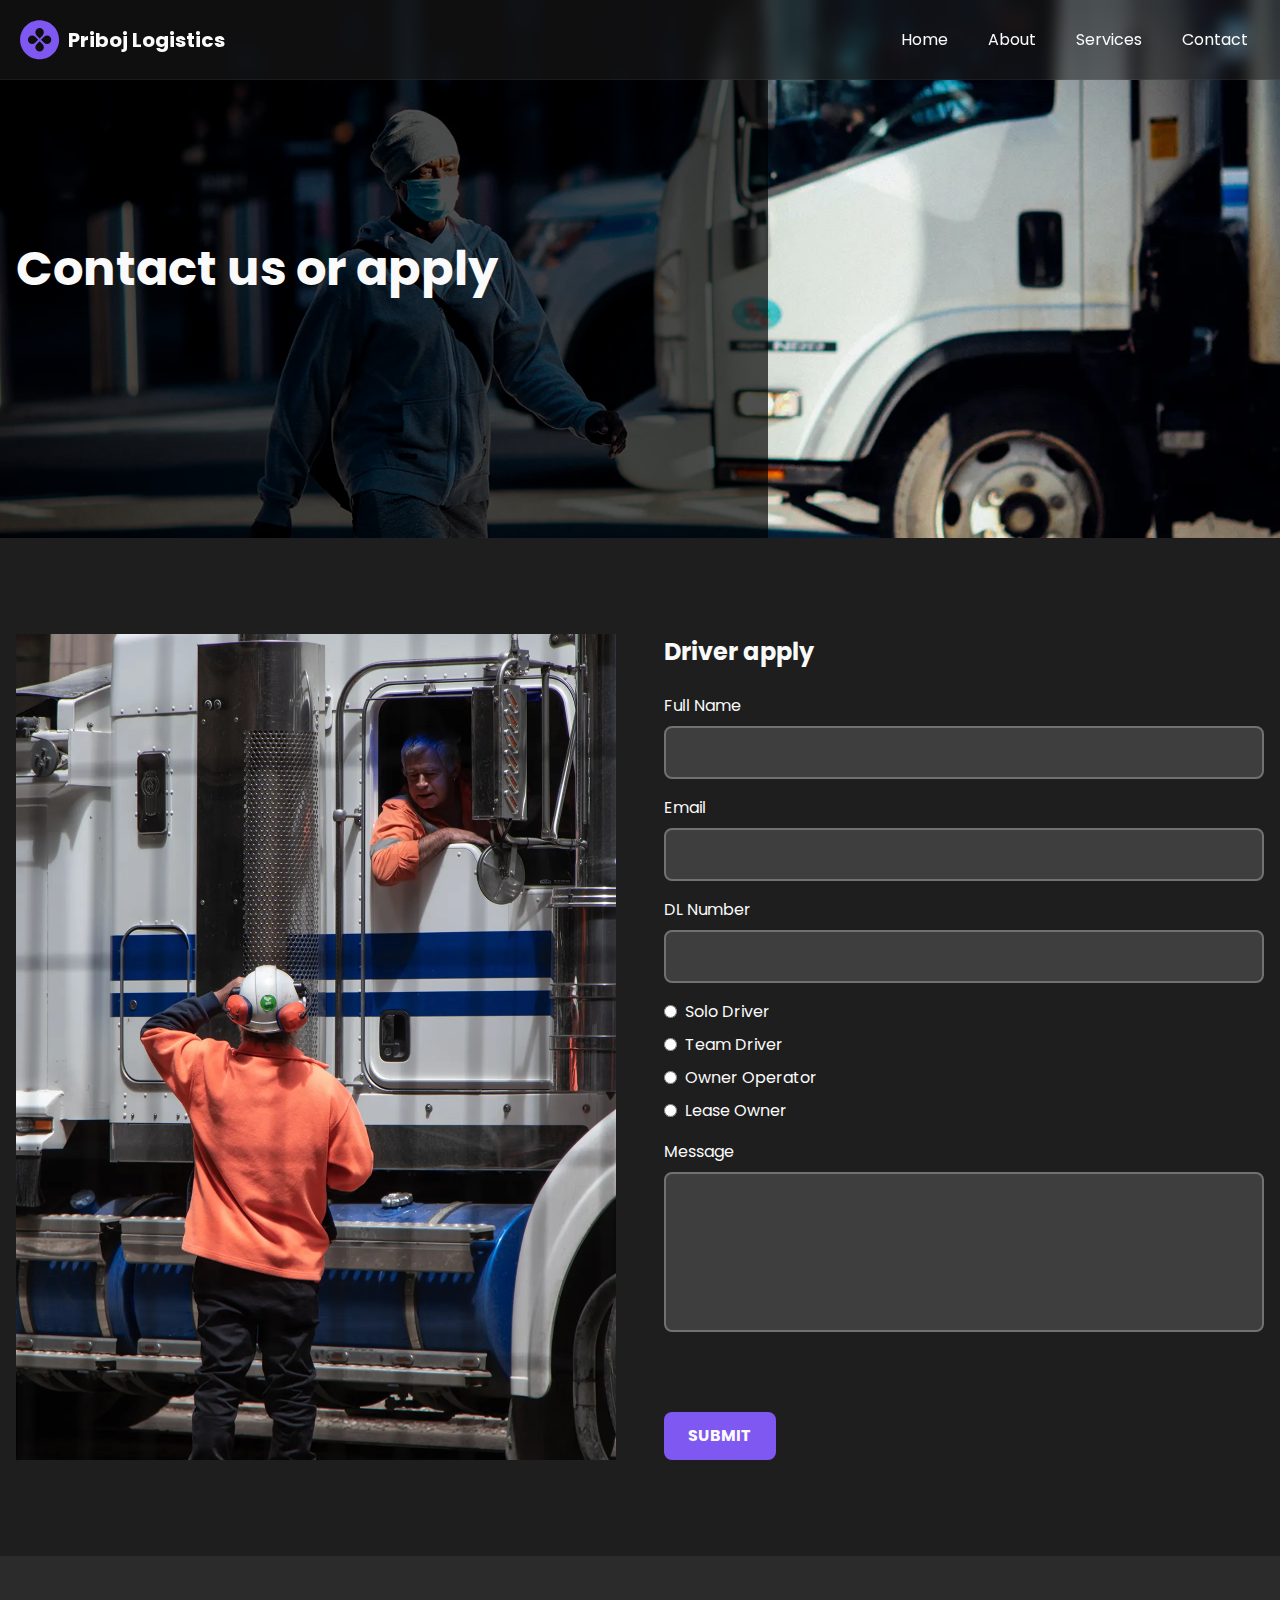
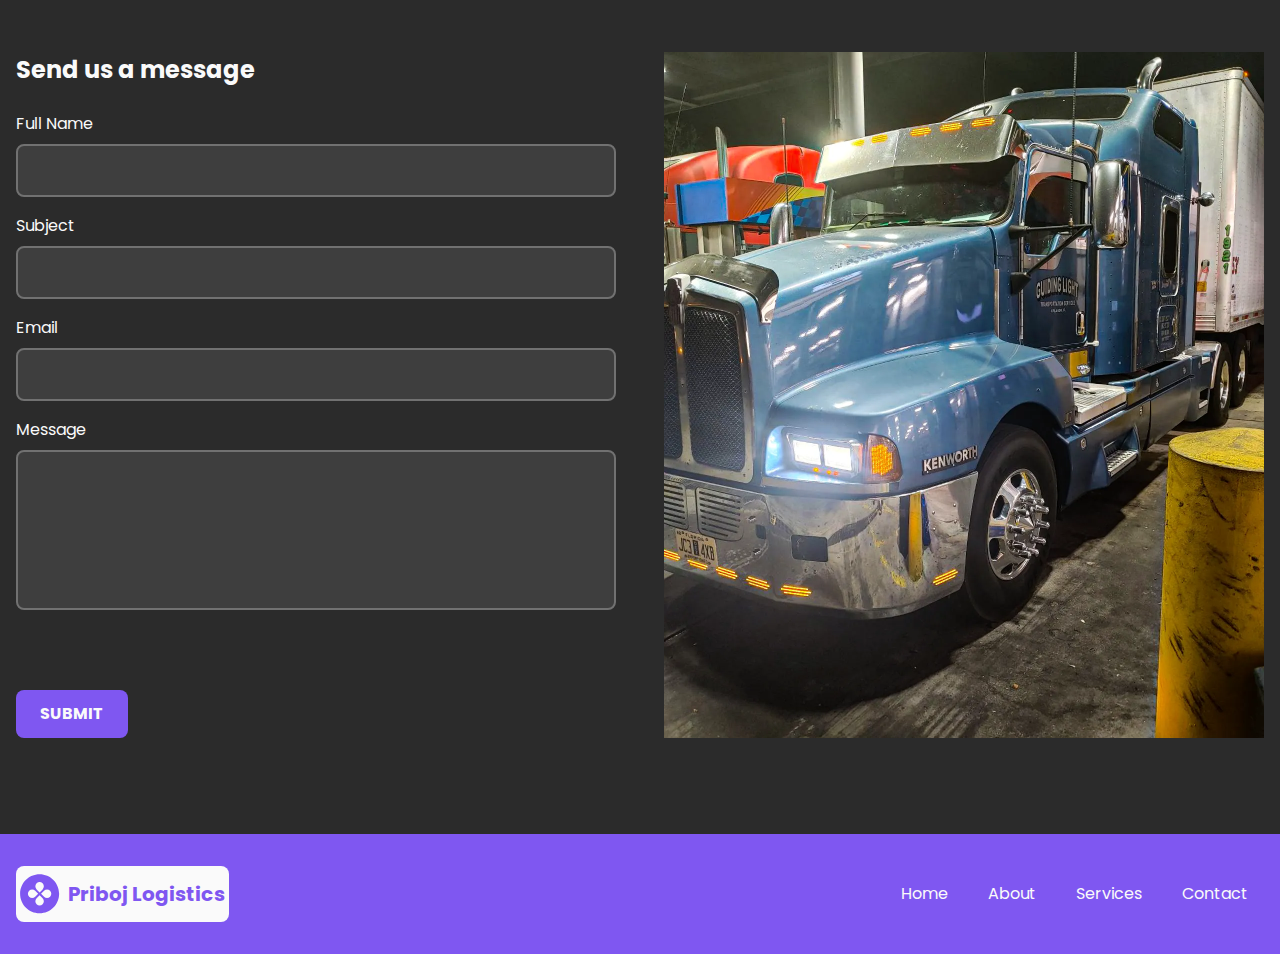
<file: contact.html>
<!DOCTYPE html>
<html lang="en">
  <head>
    <meta charset="utf-8" />
    <link rel="icon" type="image/svg+xml" href="/img/favicon.svg" sizes="any" />
    <meta name="viewport" content="width=device-width" />
    <meta name="description" content="Contact us" />
    <title>Priboj Logistics - Contact</title>
    <script src="/scripts/global.js" defer></script>
    <script src="/scripts/contact.js" defer></script>
    <link rel="stylesheet" href="/css/global.css" />
    <link rel="stylesheet" href="/css/contact.css" />
  </head>
  <body>
    <main>
      <header class="desktop-navbar">
        <div class="desktop-navbar__container">
          <div class="desktop-navbar__logo">
            <a href="/">
              <img src="/img/PribojLogistics.svg" alt="Logo" />
              <span>Priboj Logistics</span>
            </a>
          </div>
          <nav class="desktop-navbar__nav">
            <ul class="desktop-navbar__nav-list">
              <li><a href="/">Home</a></li>
              <li><a href="/about.html">About</a></li>
              <li><a href="/services.html">Services</a></li>
              <li><a href="/contact.html">Contact</a></li>
            </ul>
          </nav>
          <button class="nav-burger" id="nav-burger">
            <div></div>

            <span class="sr-only">Toggle menu</span>
          </button>
          <nav class="mobile-navbar" id="mobile-navbar">
            <ul class="mobile-navbar__nav-list">
              <li><a href="/">Home</a></li>
              <li><a href="/about.html">About</a></li>
              <li><a href="/services.html">Services</a></li>
              <li><a href="/contact.html">Contact</a></li>
            </ul>
          </nav>
        </div>
      </header>

      <section class="hero">
        <div class="hero__text-wrapper">
          <div class="hero__text-content">
            <h1>Contact us or apply</h1>
          </div>
        </div>
        <div class="hero__image">
          <img src="/img/webp/contact/contactHero.webp" alt="" />
        </div>
      </section>

      <div class="">
        <section class="section">
          <div class="section__container">
            <div class="two-col-container">
              <div
                class="two-col-container__col two-col-container__image-container"
              >
                <img
                  loading="lazy"
                  src="/img/webp/contact/contact1.webp"
                  alt="Worker in front of a truck"
                />
              </div>
              <div class="two-col-container__col">
                <h2>Driver apply</h2>
                <form class="form" id="driverApply">
                  <label class="input-group">
                    <span class="input-group__label">Full Name</span>
                    <input type="text" name="fullName" />
                  </label>
                  <label class="input-group">
                    <span class="input-group__label">Email</span>
                    <input type="email" name="email" />
                  </label>
                  <label class="input-group">
                    <span class="input-group__label">DL Number</span>
                    <input type="number" name="dlNumber" />
                  </label>
                  <div class="radio-group-container">
                    <label class="input-group input-group--radio">
                      <input type="radio" name="driver" value="solo" />
                      <span class="input-group__label">Solo Driver</span>
                    </label>
                    <label class="input-group input-group--radio">
                      <input type="radio" name="driver" value="team-driver" />
                      <span class="input-group__label">Team Driver</span>
                    </label>
                    <label class="input-group input-group--radio">
                      <input
                        type="radio"
                        name="driver"
                        value="owner-operator"
                      />
                      <span class="input-group__label">Owner Operator</span>
                    </label>
                    <label class="input-group input-group--radio">
                      <input type="radio" name="driver" value="lease-owner" />
                      <span class="input-group__label">Lease Owner</span>
                    </label>
                  </div>
                  <label class="input-group">
                    <span class="input-group__label">Message</span>
                    <textarea name="message"></textarea>
                  </label>

                  <div class="two-col-container__col__btn-container">
                    <button class="btn btn-primary" type="submit">
                      Submit
                    </button>
                  </div>
                </form>
              </div>
            </div>
          </div>
        </section>

        <div class="bg-lighter">
          <section class="section">
            <div class="section__container">
              <div class="two-col-container reverse">
                <div
                  class="two-col-container__col two-col-container__image-container"
                >
                  <img
                    loading="lazy"
                    src="/img/webp/contact/contact2.webp"
                    alt="Blue truck"
                  />
                </div>
                <div class="two-col-container__col">
                  <h2>Send us a message</h2>
                  <form class="form" id="driverApply">
                    <label class="input-group">
                      <span class="input-group__label">Full Name</span>
                      <input type="text" name="fullName" />
                    </label>
                    <label class="input-group">
                      <span class="input-group__label">Subject</span>
                      <input type="text" name="subject" />
                    </label>
                    <label class="input-group">
                      <span class="input-group__label">Email</span>
                      <input type="email" name="email" />
                    </label>

                    <label class="input-group">
                      <span class="input-group__label">Message</span>
                      <textarea name="message"></textarea>
                    </label>

                    <div class="two-col-container__col__btn-container">
                      <button class="btn btn-primary" type="submit">
                        Submit
                      </button>
                    </div>
                  </form>
                </div>
              </div>
            </div>
          </section>
        </div>
      </div>
      <footer class="footer">
        <div class="footer__container">
          <div class="footer__logo">
            <a href="/">
              <img src="/img/PribojLogistics.svg" alt="Logo" />
              <span>Priboj Logistics</span>
            </a>
          </div>
          <nav class="footer__nav">
            <ul class="footer__nav-list">
              <li><a href="/">Home</a></li>
              <li><a href="/about.html">About</a></li>
              <li><a href="/services.html">Services</a></li>
              <li><a href="/contact.html">Contact</a></li>
            </ul>
          </nav>
        </div>
      </footer>
    </main>
  </body>
</html>
</file>
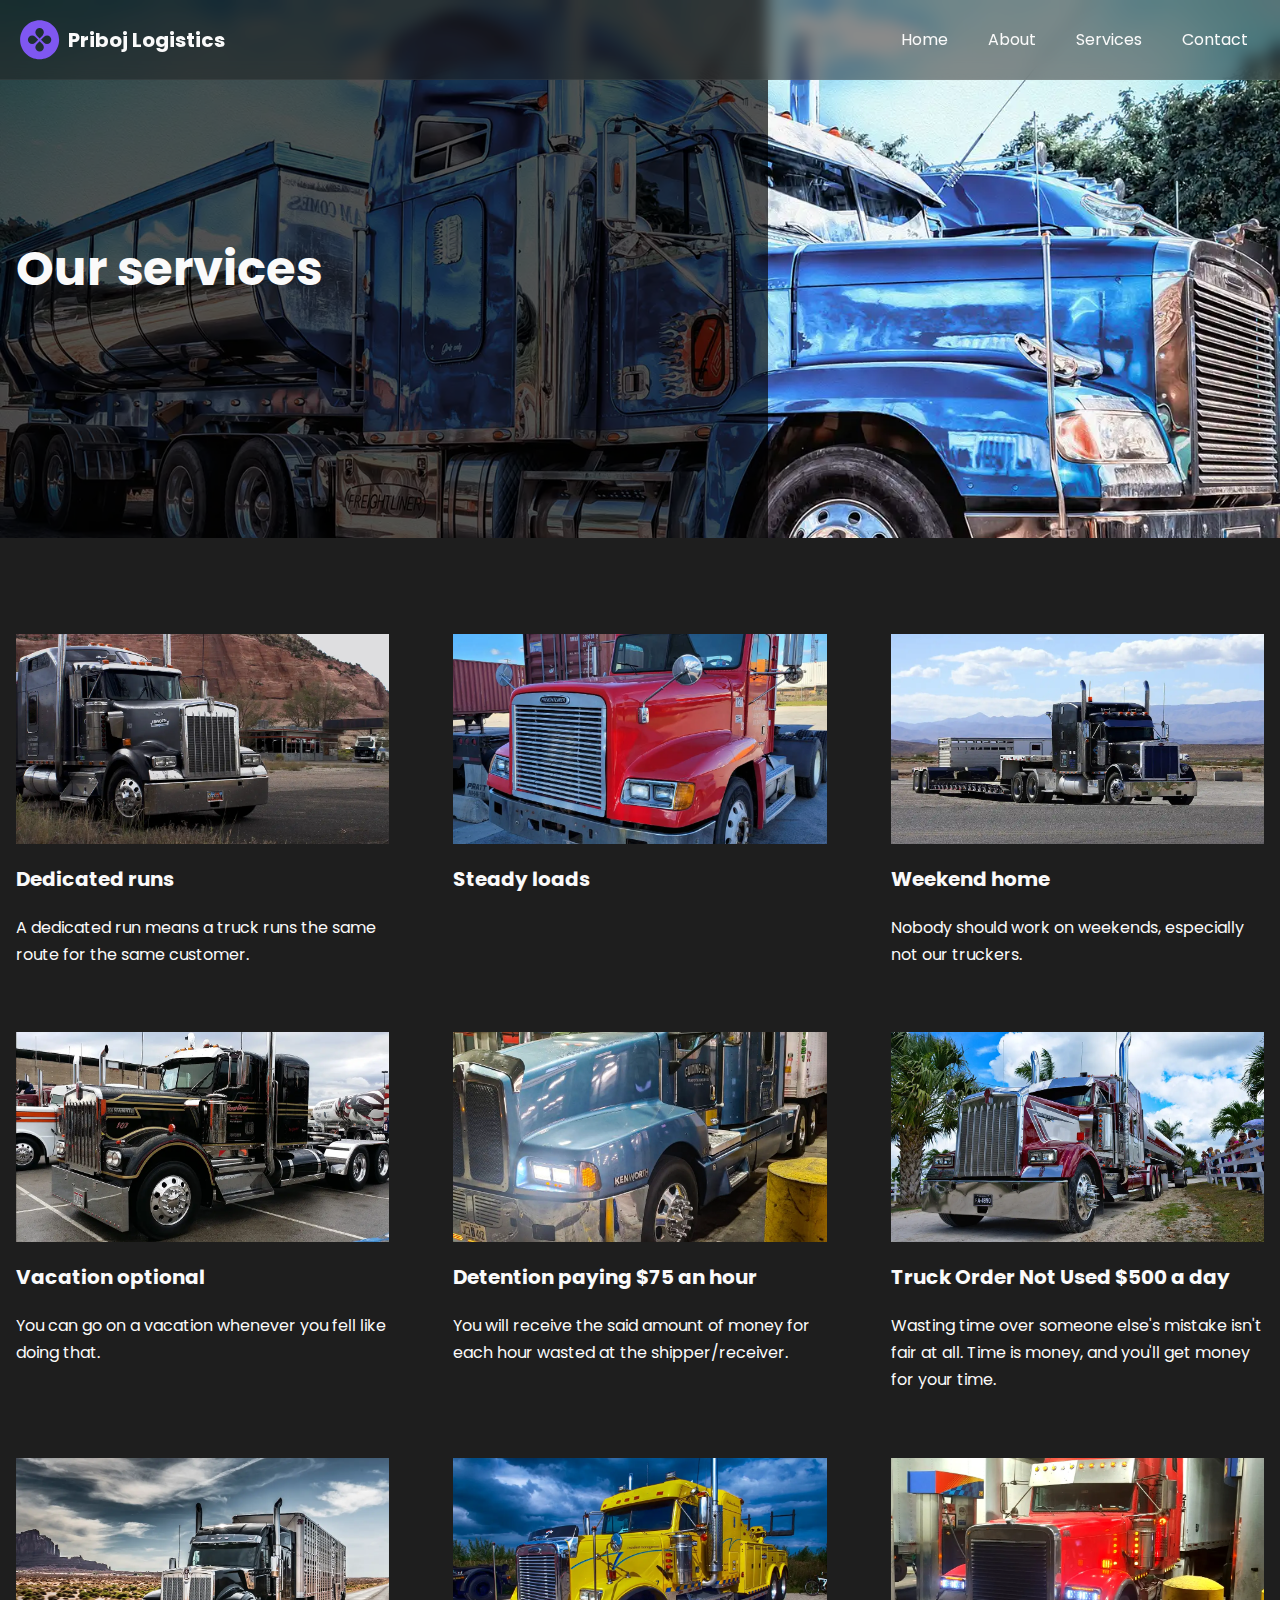
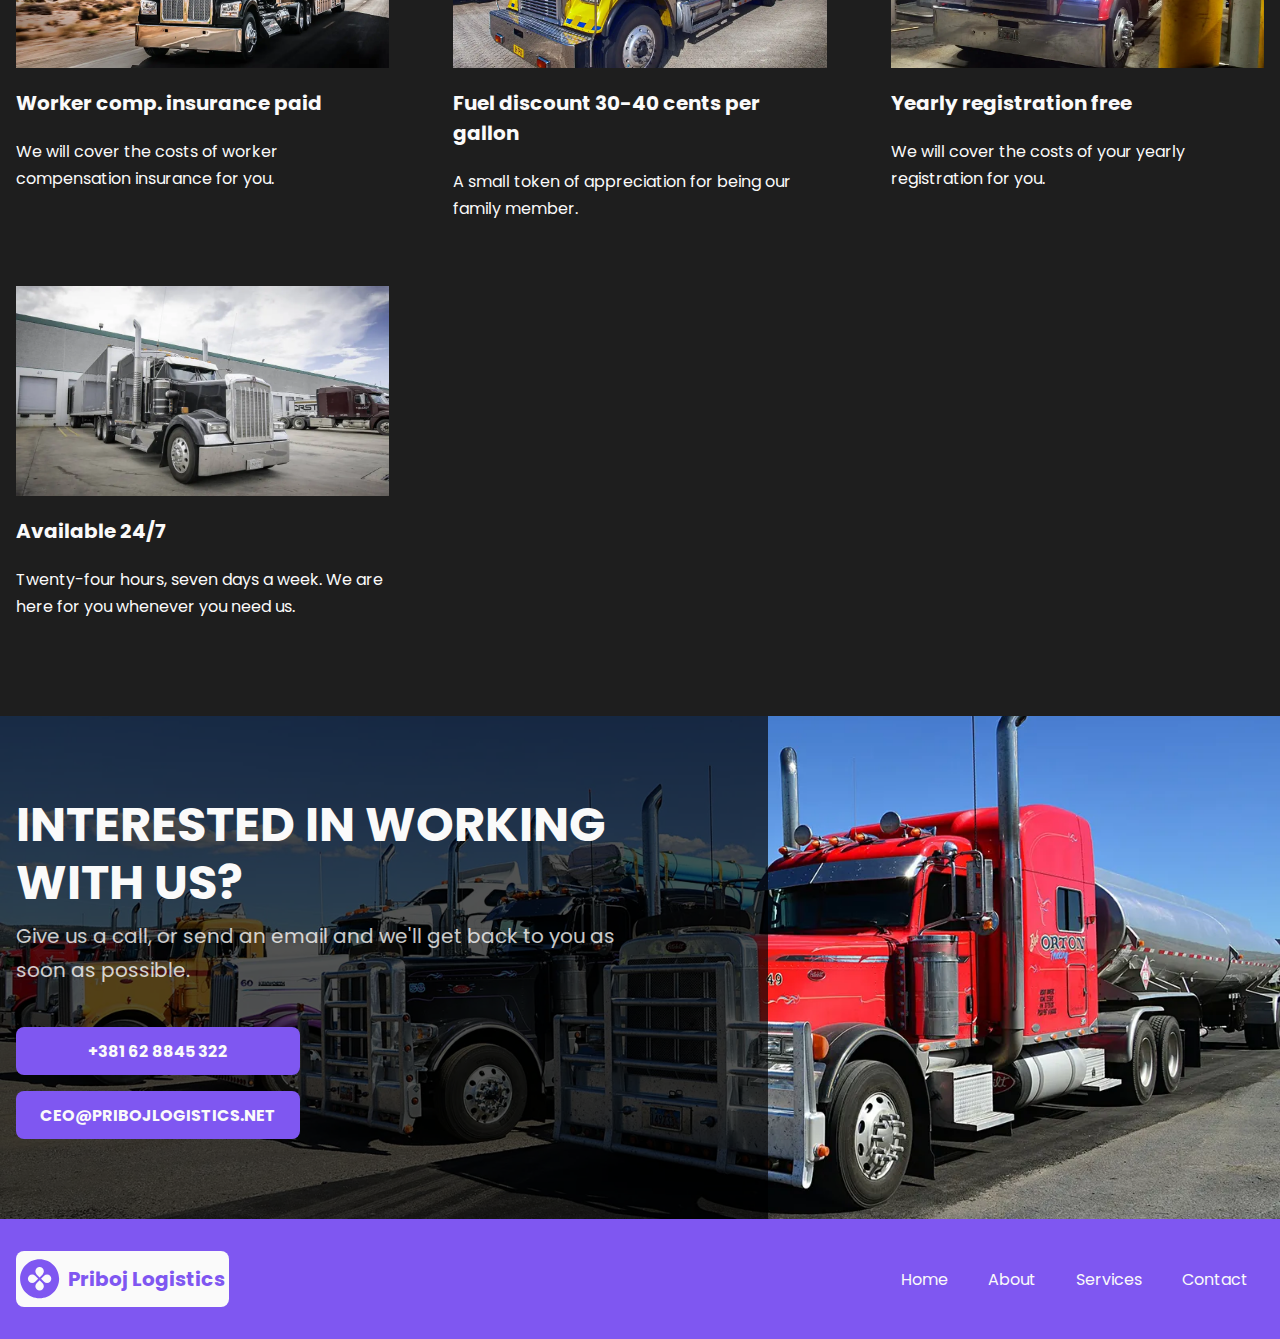
<file: services.html>
<!DOCTYPE html>
<html lang="en">
  <head>
    <meta charset="utf-8" />
    <link rel="icon" type="image/svg+xml" href="/img/favicon.svg" sizes="any" />
    <meta name="viewport" content="width=device-width" />
    <meta name="description" content="Services we provide to our customers" />
    <title>Priboj Logistics - Services</title>
    <script src="/scripts/global.js" defer></script>
    <link rel="stylesheet" href="/css/global.css" />
  </head>
  <body>
    <main>
      <header class="desktop-navbar">
        <div class="desktop-navbar__container">
          <div class="desktop-navbar__logo">
            <a href="/">
              <img src="/img/PribojLogistics.svg" alt="Logo" />
              <span>Priboj Logistics</span>
            </a>
          </div>
          <nav class="desktop-navbar__nav">
            <ul class="desktop-navbar__nav-list">
              <li><a href="/">Home</a></li>
              <li><a href="/about.html">About</a></li>
              <li><a href="/services.html">Services</a></li>
              <li><a href="/contact.html">Contact</a></li>
            </ul>
          </nav>
          <button class="nav-burger" id="nav-burger">
            <div></div>

            <span class="sr-only">Toggle menu</span>
          </button>
          <nav class="mobile-navbar" id="mobile-navbar">
            <ul class="mobile-navbar__nav-list">
              <li><a href="/">Home</a></li>
              <li><a href="/about.html">About</a></li>
              <li><a href="/services.html">Services</a></li>
              <li><a href="/contact.html">Contact</a></li>
            </ul>
          </nav>
        </div>
      </header>

      <section class="hero">
        <div class="hero__text-wrapper">
          <div class="hero__text-content">
            <h1>Our services</h1>
          </div>
        </div>
        <div class="hero__image">
          <img src="/img/webp/services/servicesHero.webp" alt="" />
        </div>
      </section>

      <section class="section">
        <div class="section__container">
          <div class="services-grid">
            <div class="grid-item">
              <div class="grid-item__image-container">
                <img
                  loading="lazy"
                  src="/img/webp/services/1.webp"
                  alt="Dedicated runs"
                  class="grid-item__image"
                />
              </div>
              <span class="grid-item__title">Dedicated runs</span>
              <p class="grid-item__description">
                A dedicated run means a truck runs the same route for the same
                customer.
              </p>
            </div>

            <div class="grid-item">
              <div class="grid-item__image-container">
                <img
                  loading="lazy"
                  src="/img/webp/services/2.webp"
                  alt="Steady loads"
                  class="grid-item__image"
                />
              </div>
              <span class="grid-item__title">Steady loads</span>
              <p class="grid-item__description"></p>
            </div>

            <div class="grid-item">
              <div class="grid-item__image-container">
                <img
                  loading="lazy"
                  src="/img/webp/services/3.webp"
                  alt="Weekend home"
                  class="grid-item__image"
                />
              </div>
              <span class="grid-item__title">Weekend home</span>
              <p class="grid-item__description">
                Nobody should work on weekends, especially not our truckers.
              </p>
            </div>

            <div class="grid-item">
              <div class="grid-item__image-container">
                <img
                  loading="lazy"
                  src="/img/webp/services/4.webp"
                  alt="Vacation optional"
                  class="grid-item__image"
                />
              </div>
              <span class="grid-item__title">Vacation optional</span>
              <p class="grid-item__description">
                You can go on a vacation whenever you fell like doing that.
              </p>
            </div>

            <div class="grid-item">
              <div class="grid-item__image-container">
                <img
                  loading="lazy"
                  src="/img/webp/services/5.webp"
                  alt="Detention paying $75 an hour"
                  class="grid-item__image"
                />
              </div>
              <span class="grid-item__title">Detention paying $75 an hour</span>
              <p class="grid-item__description">
                You will receive the said amount of money for each hour wasted
                at the shipper/receiver.
              </p>
            </div>

            <div class="grid-item">
              <div class="grid-item__image-container">
                <img
                  loading="lazy"
                  src="/img/webp/services/6.webp"
                  alt="Truck Order Not Used $500 a day"
                  class="grid-item__image"
                />
              </div>
              <span class="grid-item__title"
                >Truck Order Not Used $500 a day</span
              >
              <p class="grid-item__description">
                Wasting time over someone else&#39;s mistake isn&#39;t fair at
                all. Time is money, and you&#39;ll get money for your time.
              </p>
            </div>

            <div class="grid-item">
              <div class="grid-item__image-container">
                <img
                  loading="lazy"
                  src="/img/webp/services/7.webp"
                  alt="Worker comp. insurance paid"
                  class="grid-item__image"
                />
              </div>
              <span class="grid-item__title">Worker comp. insurance paid</span>
              <p class="grid-item__description">
                We will cover the costs of worker compensation insurance for
                you.
              </p>
            </div>

            <div class="grid-item">
              <div class="grid-item__image-container">
                <img
                  loading="lazy"
                  src="/img/webp/services/8.webp"
                  alt="Fuel discount 30-40 cents per gallon"
                  class="grid-item__image"
                />
              </div>
              <span class="grid-item__title"
                >Fuel discount 30-40 cents per gallon</span
              >
              <p class="grid-item__description">
                A small token of appreciation for being our family member.
              </p>
            </div>

            <div class="grid-item">
              <div class="grid-item__image-container">
                <img
                  loading="lazy"
                  src="/img/webp/services/9.webp"
                  alt="Yearly registration free"
                  class="grid-item__image"
                />
              </div>
              <span class="grid-item__title">Yearly registration free</span>
              <p class="grid-item__description">
                We will cover the costs of your yearly registration for you.
              </p>
            </div>

            <div class="grid-item">
              <div class="grid-item__image-container">
                <img
                  loading="lazy"
                  src="/img/webp/services/10.webp"
                  alt="Available 24/7"
                  class="grid-item__image"
                />
              </div>
              <span class="grid-item__title">Available 24/7</span>
              <p class="grid-item__description">
                Twenty-four hours, seven days a week. We are here for you
                whenever you need us.
              </p>
            </div>
          </div>
        </div>
      </section>

      <section class="cta-section">
        <div class="cta-section__text-wrapper">
          <div class="cta-section__text-content">
            <h1>INTERESTED IN WORKING WITH US?</h1>
            <p style="margin-bottom: 2rem">
              Give us a call, or send an email and we'll get back to you as soon
              as possible.
            </p>
            <div class="cta-section__btn-container">
              <a href="tel:+381628845322" class="btn btn-primary">
                +381 62 8845 322
              </a>

              <a href="mailto:ceo@pribojlogistics.net" class="btn btn-primary">
                ceo@pribojlogistics.net
              </a>
            </div>
          </div>
        </div>
        <div class="cta-section__image">
          <img loading="lazy" src="/img/webp/home/secondaryHero.webp" />
        </div>
      </section>

      <footer class="footer">
        <div class="footer__container">
          <div class="footer__logo">
            <a href="/">
              <img src="/img/PribojLogistics.svg" alt="Logo" />
              <span>Priboj Logistics</span>
            </a>
          </div>
          <nav class="footer__nav">
            <ul class="footer__nav-list">
              <li><a href="/">Home</a></li>
              <li><a href="/about.html">About</a></li>
              <li><a href="/services.html">Services</a></li>
              <li><a href="/contact.html">Contact</a></li>
            </ul>
          </nav>
        </div>
      </footer>
    </main>
  </body>
</html>
</file>
<file: css/global.css>
@import "https://fonts.googleapis.com/css2?family=Poppins:wght@400;700&display=swap";
* {
  padding: 0;
  margin: 0;
  box-sizing: border-box;
  color: #fafafa;
  font-family: Poppins, sans-serif;
}
body {
  background-color: #1e1e1e;
}
p,
textarea {
  line-height: 1.7;
}
a,
input,
button,
textarea,
select {
  font-family: inherit;
  font-size: inherit;
  color: inherit;
}
a:focus-visible,
input:focus-visible,
button:focus-visible,
textarea:focus-visible,
select:focus-visible {
  outline: 2px solid #7f57f1;
}
.hero {
  display: flex;
  align-items: center;
  justify-content: center;
  overflow: hidden;
  padding-top: 15rem;
  padding-bottom: 15rem;
  position: relative;
}
.hero.full-height {
  min-height: 100vh;
  padding-top: 5rem;
  padding-bottom: 5rem;
}
.hero:after {
  content: "";
  position: absolute;
  inset: 0;
  background: rgba(0, 0, 0, 0.9);
  opacity: 0.75;
  z-index: -1;
  width: 50%;
  min-width: 768px;
}
.hero__image {
  position: absolute;
  inset: 0;
  z-index: -1;
  background-color: #3e3e3e;
}
.hero__image img {
  width: 100%;
  height: 100%;
  object-fit: cover;
}
.hero__text-wrapper {
  width: 100%;
  max-width: 1280px;
  margin: 0 auto;
  padding-left: 1rem;
  padding-right: 1rem;
  display: flex;
  justify-content: center;
  align-items: center;
}
@media screen and (min-width: 768px) {
  .hero__text-wrapper {
    display: block;
  }
}
.hero__text-content {
  max-width: 640px;
  display: flex;
  flex-direction: column;
  align-items: center;
  gap: 0.5rem;
}
@media screen and (min-width: 768px) {
  .hero__text-content {
    align-items: flex-start;
  }
}
.hero__text-content h1 {
  text-align: center;
  font-size: 2rem;
  font-weight: 700;
  color: #fafafa;
  line-height: 1.2;
}
@media screen and (min-width: 768px) {
  .hero__text-content h1 {
    font-size: 3rem;
    text-align: left;
  }
}
.hero__text-content p {
  text-align: center;
  font-size: 1rem;
  color: #fafafa;
  opacity: 0.8;
}
@media screen and (min-width: 768px) {
  .hero__text-content p {
    font-size: 1.25rem;
    text-align: left;
  }
}

.footer {
  display: flex;
  align-items: center;
  min-height: 5rem;
  width: 100%;
  background-color: #7f57f1;
  padding: 2rem 0;
}
.footer__container {
  width: 100%;
  max-width: 1280px;
  margin: 0 auto;
  padding-left: 1rem;
  padding-right: 1rem;
  display: flex;
  position: relative;
  gap: 2rem;
  flex-direction: column-reverse;
  justify-content: center;
  align-items: center;
}
@media screen and (min-width: 768px) {
  .footer__container {
    justify-content: space-between;
    align-items: center;
    flex-direction: row;
    gap: 0;
  }
}
.footer__logo {
  font-size: 1.25rem;
  color: #1e1e1e;
  user-select: none;
  cursor: pointer;
  font-weight: 700;
}
.footer__logo a {
  display: flex;
  align-items: center;
  gap: 0.5rem;
  text-decoration: none;
  border-radius: 0.5rem;
  padding: 0.5rem 0.25rem;
  background-color: #fafafa;
  transition: background-color 0.2s;
}
.footer__logo a:hover {
  background-color: #fafafacc;
}
.footer__logo a span {
  color: #7f57f1;
}
.footer__logo a img {
  width: 2.5rem;
  height: 2.5rem;
}
.footer__nav {
  display: flex;
}
.footer__nav-list {
  display: flex;
  align-items: center;
  flex-direction: column;
  list-style: none;
  flex-wrap: wrap;
  gap: 1.5rem;
}
@media screen and (min-width: 768px) {
  .footer__nav-list {
    flex-direction: row;
    gap: 0.5rem;
  }
}
.footer__nav-list li a {
  text-decoration: none;
  color: #fafafa;
  border-radius: 0.5rem;
  padding: 0.5rem 1rem;
  transition: background-color 0.2s;
}
.footer__nav-list li a:hover {
  background-color: #6d3fef;
}
.desktop-navbar {
  position: fixed;
  top: 0;
  left: 0;
  z-index: 9999;
  display: flex;
  align-items: center;
  min-height: 5rem;
  width: 100%;
  background-color: #1e1e1e80;
  backdrop-filter: blur(0.5rem);
  border-bottom: 1px solid rgba(250, 250, 250, 0.05);
}
.desktop-navbar__container {
  width: 100%;
  max-width: 1280px;
  margin: 0 auto;
  padding-left: 1rem;
  padding-right: 1rem;
  display: flex;
  justify-content: space-between;
  align-items: center;
  position: relative;
}
.desktop-navbar__logo {
  font-size: 1.25rem;
  color: #fafafa;
  user-select: none;
  cursor: pointer;
  font-weight: 700;
}
.desktop-navbar__logo a {
  display: flex;
  align-items: center;
  gap: 0.5rem;
  text-decoration: none;
  border-radius: 0.5rem;
  padding: 0.5rem 0.25rem;
  transition: background-color 0.2s;
}
.desktop-navbar__logo a:hover {
  background-color: #2b2b2b;
}
.desktop-navbar__logo a img {
  width: 2.5rem;
  height: 2.5rem;
}
.desktop-navbar__nav {
  display: none;
}
@media screen and (min-width: 768px) {
  .desktop-navbar__nav {
    display: flex;
  }
}
.desktop-navbar__nav-list {
  display: flex;
  align-items: center;
  list-style: none;
  flex-wrap: wrap;
  gap: 0.5rem;
}
.desktop-navbar__nav-list li a {
  text-decoration: none;
  color: #fafafa;
  border-radius: 0.5rem;
  padding: 0.5rem 1rem;
  transition: background-color 0.2s;
}
.desktop-navbar__nav-list li a:hover {
  background-color: #2b2b2b;
}
.nav-burger {
  border-radius: 0.5rem;
  height: 2.5rem;
  width: 2.5rem;
  position: relative;
  background-color: transparent;
  cursor: pointer;
  outline: none;
  border: none;
  display: block;
}
.nav-burger:focus-visible {
  outline: none;
  box-shadow: 0 0 0 2px #7f57f1;
}
@media screen and (min-width: 768px) {
  .nav-burger {
    display: none;
  }
}
.nav-burger:hover {
  background-color: #2b2b2b;
}
.nav-burger.open div {
  background-color: transparent;
}
.nav-burger.open div:before {
  transform: rotate(135deg);
  top: 0;
}
.nav-burger.open div:after {
  transform: rotate(45deg);
  top: 0;
}
.nav-burger div {
  width: 18px;
  height: 3px;
  background-color: #fafafa;
  position: absolute;
  top: 50%;
  left: 50%;
  transform: translate(-50%, -50%);
  transition: all 0.2s ease 0s;
}
.nav-burger div:before,
.nav-burger div:after {
  background-color: #fafafa;
  content: "";
  width: 18px;
  height: 3px;
  position: absolute;
  transition: all 0.2s ease 0s;
  left: 0;
}
.nav-burger div:before {
  top: 6px;
}
.nav-burger div:after {
  top: -6px;
}
.mobile-navbar {
  display: flex;
  flex-direction: column;
  align-items: center;
  width: calc(100% - 2rem);
  max-width: 16rem;
  position: absolute;
  top: 100%;
  right: 1rem;
  background-color: #3e3e3e;
  transform-origin: top right;
  opacity: 0;
  visibility: hidden;
  transform: translateY(-1rem) scale(0.95);
  transition: all 0.2s ease 0s;
  border-radius: 0.5rem;
}
@media screen and (min-width: 768px) {
  .mobile-navbar {
    display: none;
  }
}
.mobile-navbar.open {
  visibility: visible;
  opacity: 1;
  transform: translateY(0) scale(1);
}
.mobile-navbar__nav-list {
  width: 100%;
  list-style: none;
}
.mobile-navbar__nav-list li a {
  text-decoration: none;
  padding: 0.75rem 1rem;
  display: block;
  border-bottom: 1px solid rgba(250, 250, 250, 0.2);
}
.mobile-navbar__nav-list li:last-child a {
  border-bottom: none;
}
.two-col-container {
  display: flex;
  flex-direction: column;
  gap: 2rem;
}
.two-col-container__col {
  flex: 1;
}
.two-col-container__col .two-col-container__col__btn-container {
  margin-top: 3rem;
  display: flex;
  justify-content: center;
}
@media screen and (min-width: 768px) {
  .two-col-container__col .two-col-container__col__btn-container {
    justify-content: flex-start;
    margin-top: 4rem;
  }
}
.two-col-container__col h2 {
  font-size: 1.25rem;
  margin-bottom: 1.25rem;
}
@media screen and (min-width: 768px) {
  .two-col-container__col h2 {
    margin-bottom: 1.5rem;
    font-size: 1.5rem;
  }
}
.two-col-container__image-container {
  aspect-ratio: 16/9;
  background-color: #3e3e3e;
  position: relative;
}
.two-col-container__image-container img {
  position: absolute;
  inset: 0;
  width: 100%;
  height: 100%;
  object-fit: cover;
}
@media screen and (min-width: 768px) {
  .two-col-container__image-container {
    width: 100%;
    aspect-ratio: unset;
  }
}
@media screen and (min-width: 768px) {
  .two-col-container {
    flex-direction: row;
    gap: 3rem;
  }
  .two-col-container.reverse {
    flex-direction: row-reverse;
  }
}
.btn-container {
  margin-top: 3rem;
  display: flex;
  justify-content: center;
}
@media screen and (min-width: 768px) {
  .btn-container {
    margin-top: 4rem;
  }
}
.bg-accent-dark {
  background-color: #29213f;
}
.bg-lighter {
  background-color: #2b2b2b;
}
.sr-only {
  position: absolute;
  width: 1px;
  height: 1px;
  padding: 0;
  margin: -1px;
  overflow: hidden;
  clip: rect(0, 0, 0, 0);
  white-space: nowrap;
  border-width: 0;
}
.section {
  padding: 4rem 0;
}
@media screen and (min-width: 768px) {
  .section {
    padding: 6rem 0;
  }
}
.section__container {
  width: 100%;
  max-width: 1280px;
  margin: 0 auto;
  padding-left: 1rem;
  padding-right: 1rem;
}
.services-grid {
  display: grid;
  grid-template-columns: repeat(auto-fit, minmax(20rem, 1fr));
  grid-gap: 4rem;
}
.grid-item {
  display: flex;
  flex-direction: column;
}
.grid-item__image-container {
  aspect-ratio: 16/9;
  width: 100%;
  position: relative;
  background-color: #3e3e3e;
}
.grid-item__image {
  position: absolute;
  top: 0;
  left: 0;
  width: 100%;
  height: 100%;
  object-fit: cover;
}
.grid-item__title {
  font-size: 1.25rem;
  font-weight: 700;
  margin-top: 1.25rem;
  margin-bottom: 1.25rem;
}
.cta-section {
  display: flex;
  align-items: center;
  justify-content: center;
  overflow: hidden;
  padding-top: 5rem;
  padding-bottom: 5rem;
  position: relative;
}
.cta-section:after {
  content: "";
  position: absolute;
  inset: 0;
  background: rgba(0, 0, 0, 0.9);
  opacity: 0.75;
  z-index: -1;
  width: 50%;
  min-width: 768px;
}
.cta-section__image {
  position: absolute;
  inset: 0;
  z-index: -1;
  background-color: #3e3e3e;
}
.cta-section__image img {
  width: 100%;
  height: 100%;
  object-fit: cover;
}
.cta-section__text-wrapper {
  width: 100%;
  max-width: 1280px;
  margin: 0 auto;
  padding-left: 1rem;
  padding-right: 1rem;
  display: flex;
  justify-content: center;
  align-items: center;
}
@media screen and (min-width: 768px) {
  .cta-section__text-wrapper {
    display: block;
  }
}
.cta-section__btn-container {
  display: flex;
  gap: 1rem;
  flex-direction: column;
  width: max-content;
}
.cta-section__text-content {
  max-width: 640px;
  display: flex;
  flex-direction: column;
  align-items: center;
  gap: 0.5rem;
}
@media screen and (min-width: 768px) {
  .cta-section__text-content {
    align-items: flex-start;
  }
}
.cta-section__text-content h1 {
  text-align: center;
  font-size: 2rem;
  font-weight: 700;
  color: #fafafa;
  line-height: 1.2;
}
@media screen and (min-width: 768px) {
  .cta-section__text-content h1 {
    font-size: 3rem;
    text-align: left;
  }
}
.cta-section__text-content p {
  text-align: center;
  font-size: 1rem;
  color: #fafafa;
  opacity: 0.8;
}
@media screen and (min-width: 768px) {
  .cta-section__text-content p {
    font-size: 1.25rem;
    text-align: left;
  }
}
.question-group:not(:last-child) {
  margin-bottom: 2rem;
}
.question-group[data-open="true"] .question-group__answer {
  display: block;
}
.question-group[data-open="true"] .question-group__question {
  border-radius: 0.5rem 0.5rem 0 0;
}
.question-group__question {
  padding: 1rem;
  border: none;
  cursor: pointer;
  width: 100%;
  font-family: inherit;
  background-color: #313131;
  outline: none;
  display: flex;
  justify-content: space-between;
  align-items: center;
  border-radius: 0.5rem;
  text-align: left;
}
.question-group__question:focus-visible {
  outline: 2px solid #7f57f1;
}
.question-group__answer {
  padding: 1rem;
  border-top: 1px solid rgba(250, 250, 250, 0.25);
  display: none;
  border-radius: 0 0 0.5rem 0.5rem;
  background-color: #2c2c2c;
  text-align: left;
}
.question-group__answer > div > p {
  margin: 0;
}
.hero {
  display: flex;
  align-items: center;
  justify-content: center;
  overflow: hidden;
  padding-top: 15rem;
  padding-bottom: 15rem;
  position: relative;
}
.hero.full-height {
  min-height: 100vh;
  padding-top: 5rem;
  padding-bottom: 5rem;
}
.hero:after {
  content: "";
  position: absolute;
  inset: 0;
  background: rgba(0, 0, 0, 0.9);
  opacity: 0.75;
  z-index: -1;
  width: 50%;
  min-width: 768px;
}
.hero__image {
  position: absolute;
  inset: 0;
  z-index: -1;
  background-color: #3e3e3e;
}
.hero__image img {
  width: 100%;
  height: 100%;
  object-fit: cover;
}
.hero__text-wrapper {
  width: 100%;
  max-width: 1280px;
  margin: 0 auto;
  padding-left: 1rem;
  padding-right: 1rem;
  display: flex;
  justify-content: center;
  align-items: center;
}
@media screen and (min-width: 768px) {
  .hero__text-wrapper {
    display: block;
  }
}
.hero__text-content {
  max-width: 640px;
  display: flex;
  flex-direction: column;
  align-items: center;
  gap: 0.5rem;
}
@media screen and (min-width: 768px) {
  .hero__text-content {
    align-items: flex-start;
  }
}
.hero__text-content h1 {
  text-align: center;
  font-size: 2rem;
  font-weight: 700;
  color: #fafafa;
  line-height: 1.2;
}
@media screen and (min-width: 768px) {
  .hero__text-content h1 {
    font-size: 3rem;
    text-align: left;
  }
}
.hero__text-content p {
  text-align: center;
  font-size: 1rem;
  color: #fafafa;
  opacity: 0.8;
}
@media screen and (min-width: 768px) {
  .hero__text-content p {
    font-size: 1.25rem;
    text-align: left;
  }
}
.section__heading {
  font-size: 1.5rem;
  font-weight: 700;
  margin-bottom: 2rem;
  position: relative;
  text-align: start;
}
.section__heading:before {
  content: "";
  width: 2rem;
  height: 5px;
  border-radius: 0.25rem;
  position: absolute;
  top: -5px;
  left: 0;
  background: linear-gradient(
    to right,
    #7f57f1 0%,
    #7f57f1 25%,
    rgba(127, 87, 241, 0.75) 25%,
    rgba(127, 87, 241, 0.75) 50%,
    rgba(127, 87, 241, 0.5) 50%,
    rgba(127, 87, 241, 0.5) 75%,
    rgba(127, 87, 241, 0.25) 75%,
    rgba(127, 87, 241, 0.25) 100%
  );
}
@media screen and (min-width: 768px) {
  .section__heading {
    font-size: 2rem;
    margin-bottom: 4rem;
  }
  .section__heading:before {
    width: 3rem;
    height: 6px;
  }
}
@media screen and (min-width: 1024px) {
  .section__heading {
    margin-bottom: 6rem;
  }
}
.btn {
  border: none;
  text-decoration: none;
  text-transform: uppercase;
  display: inline-flex;
  justify-content: center;
  align-items: center;
  min-height: 3rem;
  border-radius: 0.5rem;
  padding: 0.25rem 1.5rem;
  font-weight: 700;
  background-color: #3e3e3e;
  cursor: pointer;
  user-select: none;
  font-size: 1rem;
  transition: background-color 0.2s;
}
.btn:hover {
  background-color: #4b4b4b;
}
.btn:active {
  background-color: #585858;
}
.btn.btn-primary {
  background-color: #7f57f1;
}
.btn.btn-primary:hover {
  background-color: #6d3fef;
}
.btn.btn-primary:active {
  background-color: #5b28ed;
}
</file>
<file: css/about.css>
.two-col-container__logo {
  display: none;
  gap: 1rem;
  justify-content: center;
  align-items: center;
  flex-direction: column;
}
@media screen and (min-width: 768px) {
  .two-col-container__logo {
    display: flex;
  }
}
.two-col-container__logo span {
  font-size: 1.5rem;
  font-weight: 700;
}
.two-col-container__logo img {
  height: 5rem;
  width: 100%;
  object-fit: contain;
}
.grid-center {
  display: grid;
  place-items: center;
}
.strength {
  display: flex;
  align-items: center;
  gap: 2rem;
}
.strength:not(:last-child) {
  margin-bottom: 1.5rem;
}
.strength svg {
  font-size: 1.25rem;
}
.strength svg path {
  color: #7f57f1;
}
</file>
<file: css/contact.css>
.form {
  display: flex;
  flex-direction: column;
  gap: 1rem;
}
.input-group {
  display: flex;
  flex-direction: column;
  gap: 0.5rem;
}
.input-group--radio {
  flex-direction: row;
}
.input-group input,
.input-group textarea {
  padding: 0.75rem;
  resize: none;
  border-radius: 0.5rem;
  accent-color: #7f57f1;
  border: 2px solid #717171;
  background-color: #3e3e3e;
  color: #fafafa;
}
.input-group textarea {
  min-height: 10rem;
}
.radio-group-container {
  display: flex;
  flex-direction: column;
  gap: 0.5rem;
}
</file>
